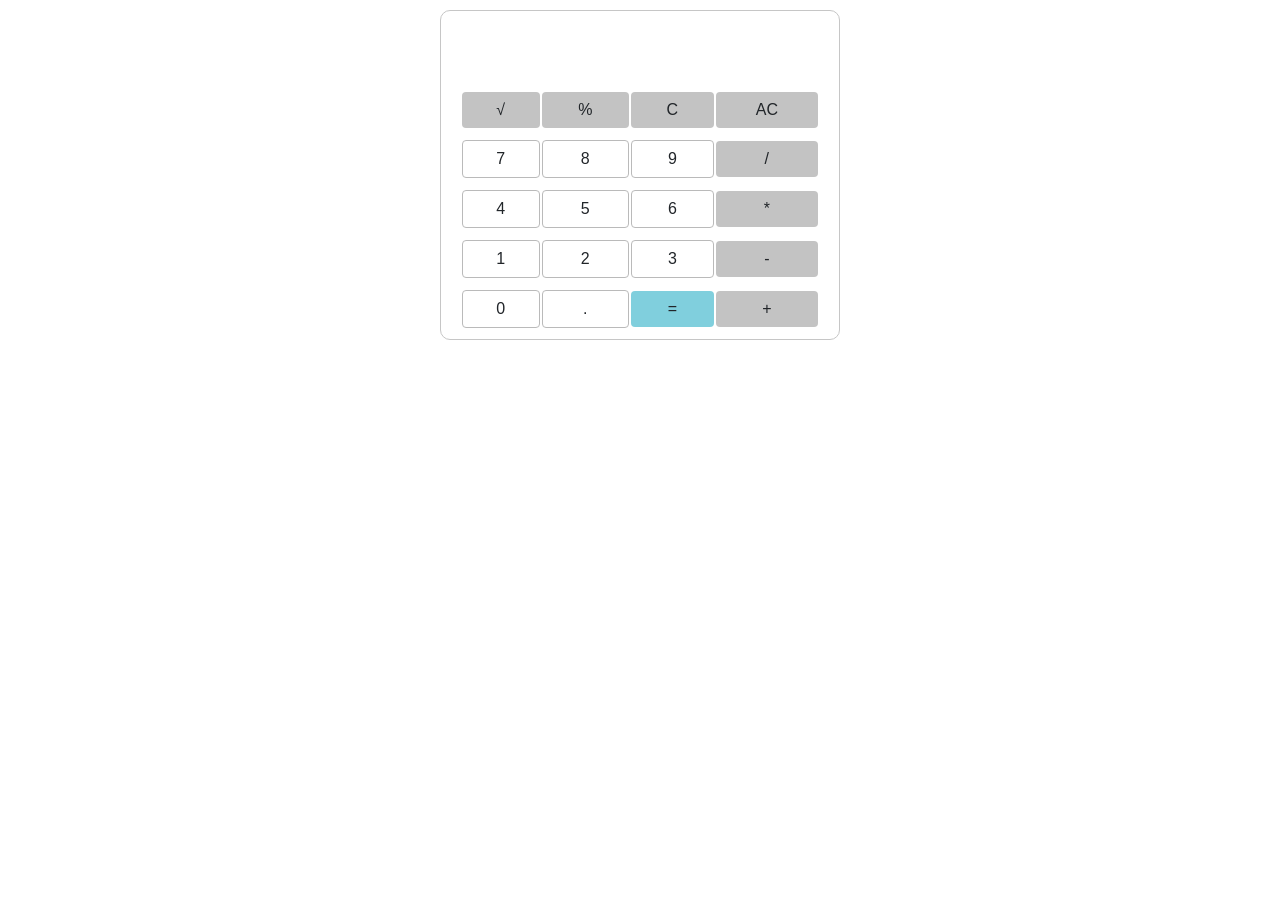
<file: calculadora-master/index.html>
<!DOCTYPE html>
<html>
<head>
	<link rel="stylesheet" type="text/css" href="libs/bootstrap-4/css/bootstrap.css">
	<title>Calculadora</title>

</head>
<body>

<div align="center">
<div class="panel" align="center">
<table class="calculadora" style="width: 100%">

	<div align="right" style="height: 30px;">

		<form id="formulario">
		<input type="hidden" id="dell" name="valor">

		<input type="hidden" name="resultado" id="porpor">

		<span type="" name="" class="border-none" id="resultado" readonly=""></span>


</form>
	</div>

	<tr>
	<td><button class="btn-1 btn-gray" id="raiz" onclick="raiz();">√</button></td>	
	<td><button class="btn-1 btn-gray" id="porcentaje">%</button></td>	
	<td><button class="btn-1 btn-gray" id="borrar" onclick="capturar()">C</button></td>	
	<td><button class="btn-1 btn-gray" id="reset" tipo-botton="delete-all">AC</button></td>
	</tr>

    <tr>
	<td><button class="btn" id="siete" data="7" tipo-botton="number">7</button></td>	
	<td><button class="btn" id="ocho" data="8" tipo-botton="number">8</button></td>	
	<td><button class="btn" id="nueve" data="9" tipo-botton="number">9</button></td>	
	<td><button class="btn-1 btn-gray" id="division">/</button></td>
	</tr>

	<tr>
	<td><button class="btn" id="cuatro" data="4" tipo-botton="number">4</button></td>	
	<td><button class="btn" id="cinco" data="5" tipo-botton="number">5</button></td>	
	<td><button class="btn" id="seis" data="6" tipo-botton="number">6</button></td>	
	<td><button class="btn-1 btn-gray" id="multiplicacion">*</button></td>
	</tr>

	<tr>
	<td><button class="btn" id="uno" data="1" tipo-botton="number">1</button></td>	
	<td><button class="btn" id="dos" data="2" tipo-botton="number">2</button></td>	
	<td><button class="btn" id="tres" data="3" tipo-botton="number">3</button></td>	
	<td><button class="btn-1 btn-gray" id="resta">-</button></td>
	</tr>

	<tr>
	<td><button class="btn" id="cero" data="0" tipo-botton="number">0</button></td>	
	<td><button class="btn" id="punto">.</button></td>	
	<td><button class="btn-1 btn-blue" id="igual" tipo-botton="igual">=</button></td>	
	<td><button class="btn-1 btn-gray" id="suma">+
	</button></td>
	</tr>

</table>
</div>
</div>




<script src="js/jquery.js"></script>
<script	src="libs/bootstrap-4/js/bootstrap.js"></script>
<script src="js/app.js"></script>
</body>
</html>
</file>
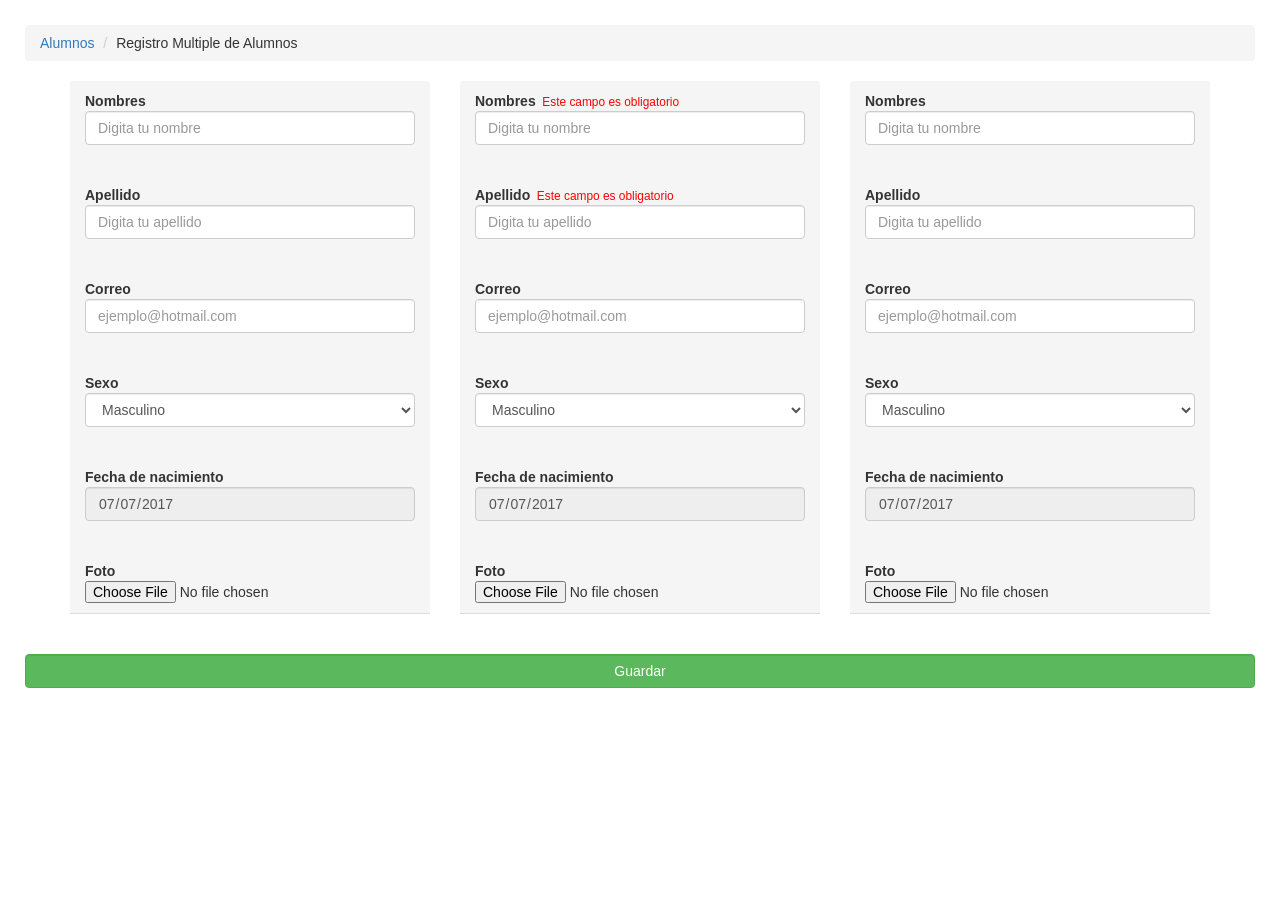
<file: formulario_bootstrap/index.html>
<!DOCTYPE html>
<html>
<head>
	<link rel="stylesheet" type="text/css" href="css/bootstrap.css">
	<title>Document</title>
	<style type="text/css">
		body
		{
			margin: 25px;
		}

		.input-danger:focus{
			border:1px solid red!important;
		}
	</style>
</head>
<body>
	<ul class="breadcrumb">
		<li><a href="">Alumnos</a></li>
		<li>Registro Multiple de Alumnos</li>
	</ul>
<form>
	<div class="container">
		<div class="row">
			<div class="col-md-4">
				<table>
					<tr>
						<div class="panel-default">
							<div class="panel-heading">
								<span><b>Nombres</b></small></span>
									<br>
										<input class="form-control" type="text" placeholder="Digita tu nombre" required="">
									<br><br>
								<span><b>Apellido</b></span>
									<br>
										<input class="form-control" type="text" placeholder="Digita tu apellido">
									<br><br>
								<span><b>Correo</b></span>
									<br>
										<input class="form-control" type="email" placeholder="ejemplo@hotmail.com">		
									<br><br>
								<span><b>Sexo</b></span>					
								 	<br>
								 		<select class="form-control">
								 			<option>Masculino</option>
								 			<option>Femenino</option>
								 			<option>Indefinido</option>
								 		</select>
								 	<br><br>
								 <span><b>Fecha de nacimiento</b></span>
								 	<br>
								 		<input class="form-control" type="date" value="2017-07-07" placeholder="" readonly="">
								 	<br><br>
								 <span><b>Foto</b></span>
								 	<br>
								 		<input style="width: 100%;" type="file" name="" value="">
							</div>
						</div>
					</tr>
				</table>	
			</div>

			<div class="col-md-4">
				<table>
					<tr>
						<div class="panel-default">
							<div class="panel-heading">
								<span><b>Nombres</b><small class="text-danger">&nbsp&nbspEste campo es obligatorio</small></span>
									<br>
										<input class="input-danger form-control" type="text" placeholder="Digita tu nombre">
									<br><br>
								<span><b>Apellido</b><small class="text-danger">&nbsp&nbspEste campo es obligatorio</small></span>
									<br>
										<input class="input-danger form-control" type="text" placeholder="Digita tu apellido">
									<br><br>
								<span><b>Correo</b></span>
									<br>
										<input class="form-control" type="email" placeholder="ejemplo@hotmail.com"name="">		
									<br><br>
								<span><b>Sexo</b></span>					
								 	<br>
								 		<select class="form-control">
								 			<option>Masculino</option>
								 			<option>Femenino</option>
								 			<option>Indefinido</option>
								 		</select>
								 	<br><br>
								 <span><b>Fecha de nacimiento</b></span>
								 	<br>
								 		<input class="form-control" type="date" value="2017-07-07" readonly="">
								 	<br><br>
								 <span><b>Foto</b></span>
								 	<br>
								 		<input style="width: 100%;" type="file" name="">						
							</div>
						</div>
					</tr>
				</table>	
			</div>

			<div class="col-md-4">
				<table>
					<tr>
						<div class="panel-default">
							<div class="panel-heading">
								<span><b>Nombres</b></span>
									<br>
										<input class="form-control" type="text" placeholder="Digita tu nombre">
									<br><br>
								<span><b>Apellido</b></span>
									<br>
										<input class="form-control" type="text" placeholder="Digita tu apellido" ="">
									<br><br>
								<span><b>Correo</b></span>
									<br>
										<input class="form-control" type="email" placeholder="ejemplo@hotmail.com"name="">		
									<br><br>
								<span><b>Sexo</b></span>					
								 	<br>
								 		<select class="form-control">
								 			<option>Masculino</option>
								 			<option>Femenino</option>
								 			<option>Indefinido</option>
								 		</select>
								 	<br><br>
								 <span><b>Fecha de nacimiento</b></span>
								 	<br>
								 		<input class="form-control" type="date" value="2017-07-07" readonly="">
								 	<br><br>
								 <span><b>Foto</b></span>
								 	<br>
								 		<input style="width: 100%;" type="file" name="">					
							</div>
						</div>
					</tr>
				</table>	
			</div>
		</div>					
	</div>
<br><br>
	<button class="btn btn-success form-control">Guardar</button>
</form>
</body>
</html>
</file>
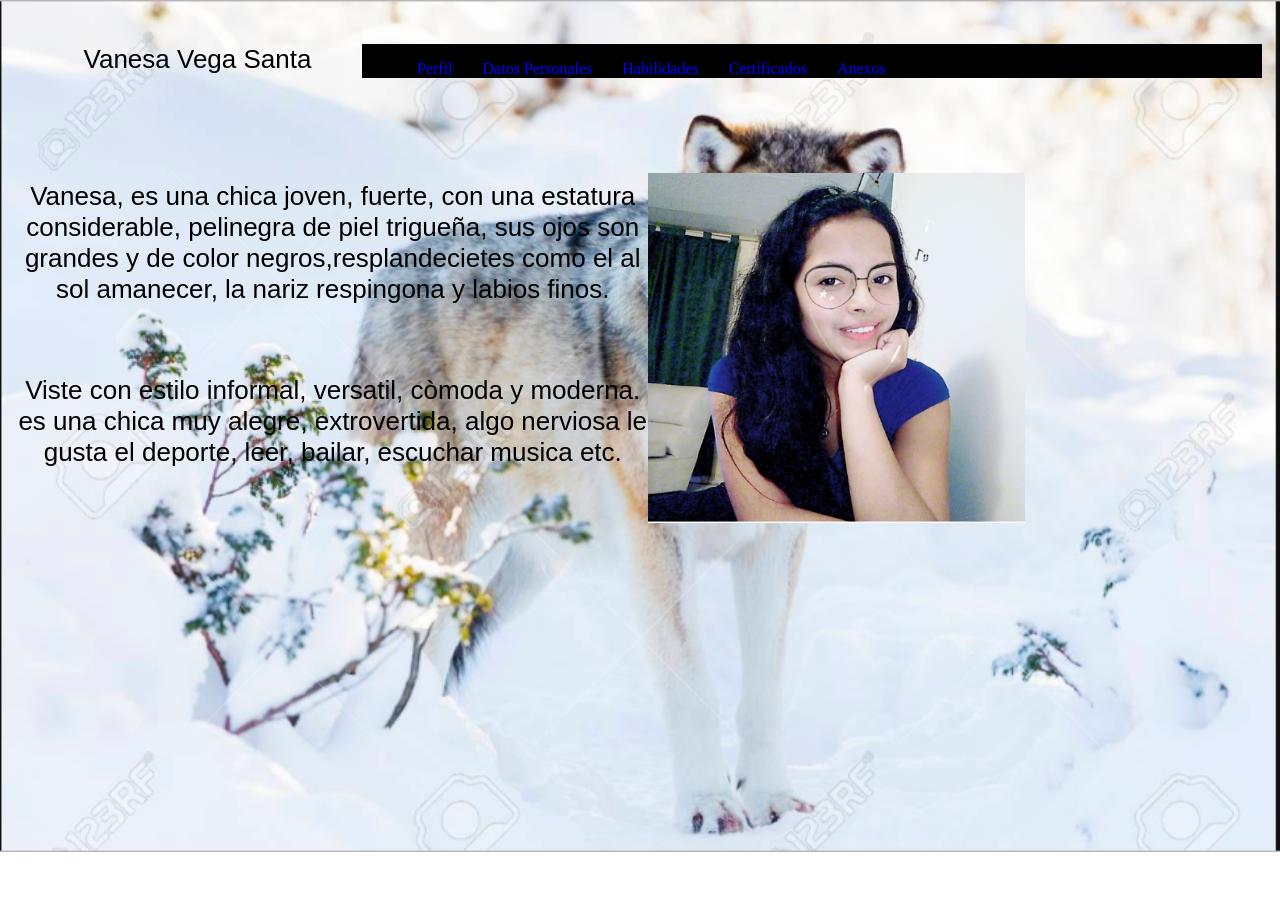
<file: public_html/index.html>
<!DOCTYPE html>
<html>
<head>
	<title>pagina de Vanesa Vega</title>
	<link rel="stylesheet" type="text/css" href="css/styles.css">
</head>

<body>
	<div id="menu">
		<header>
	<div class="contenedor">			
				<div class="nav">
				<ul>
					<li><a href="index.html">Perfil</a></li>
					<li><a href="datos.html">Datos Personales</a></li>
					<li><a href="habilidades.html">Habilidades</a></li>
					<li><a href="certificados.html">Certificados</a></li>
					<li><a href="anexos/index.html">Anexos</a></li>

				</ul>
			</div>
				<div class="header">
					
				</div>
				<p>Vanesa Vega Santa</p>
				<br>
				<br>
				<br>
				<div class="row">
					<div class="col-md-6">
				  		<p>Vanesa, es una chica joven, fuerte, con una estatura considerable, pelinegra de  piel trigueña, sus ojos son grandes y de color negros,resplandecietes como el al sol amanecer, la nariz respingona y labios finos.</p>
				  		<br>
				  		<p>Viste con estilo informal, versatil, còmoda y moderna. es una chica muy alegre, extrovertida, algo nerviosa le gusta el deporte, leer, bailar, escuchar musica  etc.</p>
				 	</div>
				 	<div class="col-md-6">
				 		<br>
				 	<img src="img/principal.jpg">
				 	</div>
				</div>
		</header>
	</div>	
	</div>
</body>
</html>
</file>
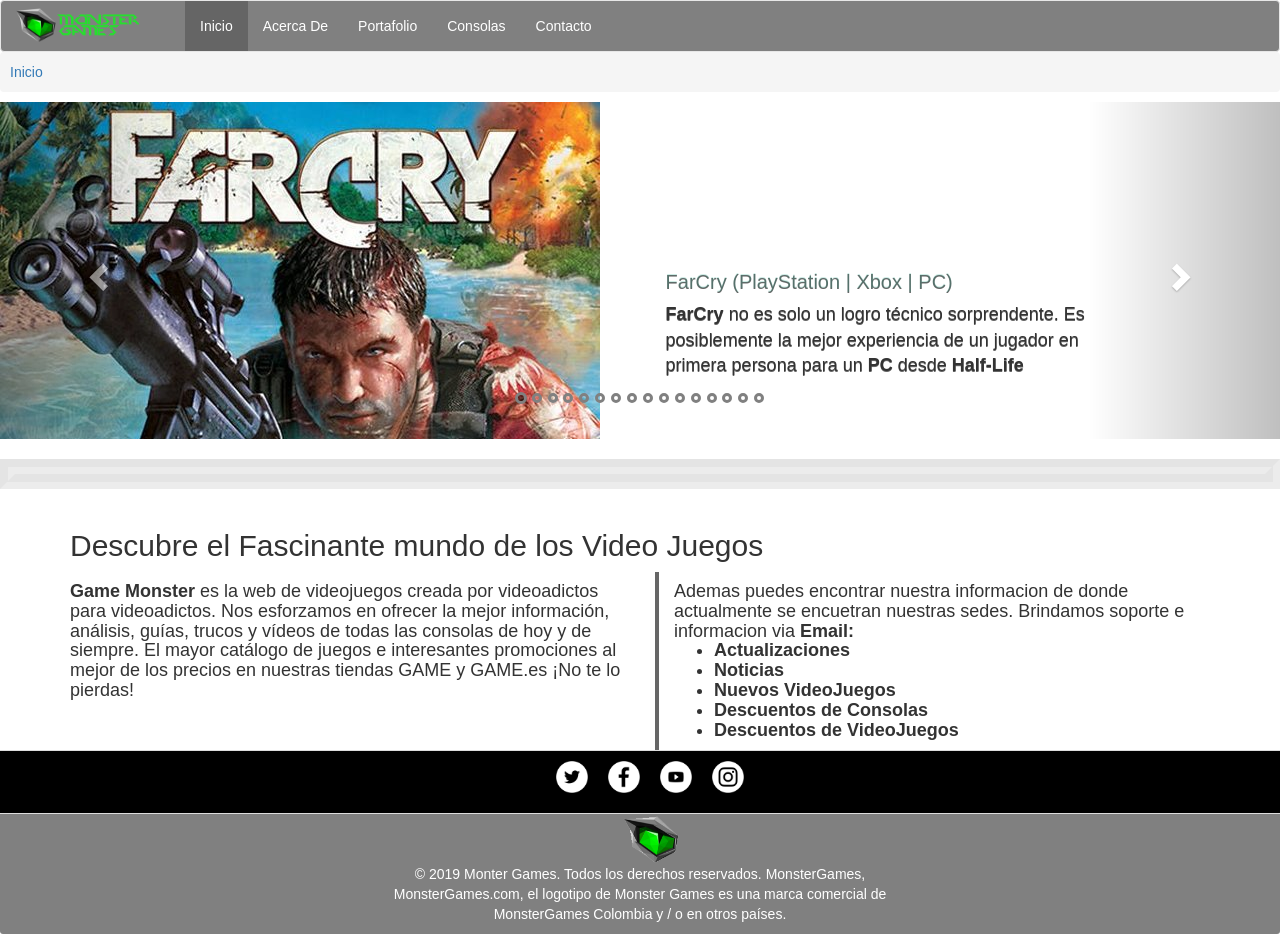
<file: videojuegos/index.html>
<!DOCTYPE html>
<html>
<head>
<!--
	<link rel="stylesheet" type="text/css" href="css/bootstrap.css">
	<link rel="stylesheet" type="text/css" href="css/bootstrap.min.css">
	<link rel="stylesheet" type="text/css" href="css/bootstrap-theme.css">
	<link rel="stylesheet" type="text/css" href="css/bootstrap-theme.min.css">
-->
	<link rel="icon" href="img/logo02.png">
	<link rel="stylesheet" type="text/css" href="css/bootstrap.3.4.css">
	<!--<link rel="stylesheet" type="text/css" href="css/bootstrap.3.4.min.css">-->
	<title>Inicio</title>
</head>
<body>


<!-- Espacio asignado para el Menu nav bar-->
<nav class="navbar navbar-default navbar-new-color" style="margin: 0px">
		<div class="container-fluid">
			<div class="navbar-header">
				<a class="navbar-brand color-for-a" href="index.html"><img src="img/logo2.png" class="tamano-logo"></a>
			</div>
				<ul class="nav navbar-nav">
						<li class="select"><a class="select" href="index.html">Inicio</a></li>
						<li><a class="color-for-a" href="acercade.html">Acerca De</a></li>
						<li><a class="color-for-a" href="portafolio.html">Portafolio</a></li>
						<li><a class="color-for-a" href="consolas.html">Consolas</a></li>
						<li><a class="color-for-a" href="contacto.html">Contacto</a></li>
				</ul>
		</div>
</nav>
<!---->

<ul class="breadcrumb" style="padding: 10px;
		margin: 0px 0px 10px 0px;">
			<li><a href="index.html">Inicio</a></li>
		</ul>

<!-- Inicio del carrusel con las 16 imagenes-->
<div class="carousel slide" id="MyCarousel" data-ride="carousel">
	<!-- Contenedor de las imagenes del carrusel-->

	<!-- Slide para las imagenes-->
	<!-- Clase del slide modificad a color verde -->
	<ol class="carousel-indicators">
		<li data-target="#MyCarousel" data-slide-to="0" class="active"></li>
		<li data-target="#MyCarousel" data-slide-to="1"></li>
		<li data-target="#MyCarousel" data-slide-to="2"></li>
		<li data-target="#MyCarousel" data-slide-to="3"></li>
		<li data-target="#MyCarousel" data-slide-to="4"></li>
		<li data-target="#MyCarousel" data-slide-to="5"></li>
		<li data-target="#MyCarousel" data-slide-to="6"></li>
		<li data-target="#MyCarousel" data-slide-to="7"></li>
		<li data-target="#MyCarousel" data-slide-to="8"></li>
		<li data-target="#MyCarousel" data-slide-to="9"></li>
		<li data-target="#MyCarousel" data-slide-to="10"></li>
		<li data-target="#MyCarousel" data-slide-to="11"></li>
		<li data-target="#MyCarousel" data-slide-to="12"></li>
		<li data-target="#MyCarousel" data-slide-to="13"></li>
		<li data-target="#MyCarousel" data-slide-to="14"></li>
		<li data-target="#MyCarousel" data-slide-to="15"></li>
	</ol>
	
<!-- Contenedor que activa los movimientos de las imagenes :) -->
	<div class="carousel-inner">
		<div class="item active">
			<!-- FarCry -->
			<img src="img/pic00.jpg">
			<div class="carousel-caption-1">
				<h2>FarCry (PlayStation | Xbox | PC)</h2>
					<p>
						<b>FarCry</b> no es solo un logro técnico sorprendente.
						Es posiblemente la mejor experiencia de  un jugador en primera persona para un <b>PC</b> desde <b>Half-Life</b>
					</p>
			</div>			
		</div>
		<div class="item">
			<!-- Black -->
			<img src="img/pic01.jpg">
			<div class="carousel-caption-1">
				<h2>Black (PlayStation | Xbox)</h2>
					<p>
						Juega <b>Black</b> en tu PS2 o Xbox.
						EA y Criterion Games se unen para ofrecerte este innovador shooter en primera persona.
						<b>Black </b>es una accion de FPS sin parar
					</p>
			</div>				
		</div>
		<div class="item">
			<!-- Watch Dogs -->
			<img src="img/pic02.jpg">
			<div class="carousel-caption-1">
				<h2>Watch Dogs (PlayStation | Xbox One | PC)</h2>
					<p>
						<b>Watch Dogs </b>es un juego de aventuras y accion.
						De mundo abierto de <b>Ubisoft </b>en el que debes utilizar cualquier medio a tu disposicion para acabar con un sistema corrupto
					</p>
			</div>				
		</div>
		<div class="item">
			<!-- Gear Of Wars -->
			<img src="img/pic03.jpg">			
			<div class="carousel-caption-1">
				<h2>Gears of War (Xbox)</h2>
					<p>
						<b>Gears of War</b> es un videojuego de ciencia ficción táctico de
						<b>Epic Games.</b> Como héroe de guerra <i>Marcus Fenix</i>, lucharás con un ejército de criaturas enemigas.
					</p>
			</div>	
		</div>
		<div class="item">
			<!-- Resident Evil -->
			<img src="img/pic04.jpg">			
			<div class="carousel-caption-1">
				<h2>Resident Evil (Playstation | Xbox One | PC)</h2>
					<p>
						<b>Resident Evil</b>es un juego cooperativo de supervivencia y supervivencia para 1 a 4 jugadores en el universo de <b>Resident Evil </b>Aventurate en las calles y edificios infestados de zombis de Raccoon City en una lucha desesperada por escapar de la pesadilla!
					</p>
			</div>	
		</div>
		<div class="item">
			<!-- God of War -->
			<img src="img/pic05.jpg">			
			<div class="carousel-caption-1">
				<h2>God of War</h2>
					<p>
						<b>God of War</b> es un videojuego de acción y aventura para un solo jugador en tercera persona, visto desde una perspectiva de cámara fija. lucha contra enemigos mitológicos griegos que incluyen soldados no muertos, arpías, minotauros, Medusa.
					</p>
			</div>	
		</div>
		<div class="item">
			<!-- PUBG -->
			<img src="img/pic06.jpg">			
			<div class="carousel-caption-1">
				<h2>PUBG</h2>
					<p>
						<b>PUBG</b> es un tirador de supervivencia competitivo. Los jugadores se dejan caer en un área amplia y abierta, y deben luchar hasta la muerte, todo mientras el campo de batalla se reduce. Usa una variedad de armas y vehículos interesantes en medio de los combates.
					</p>
			</div>	
		</div>
		<div class="item">
			<!-- Mario -->
			<img src="img/pic07.jpg">			
			<div class="carousel-caption-1">
				<h2>Super Mario World</h2>
					<p>
						Lleva al famoso fontanero a través de los niveles, recolecta monedas, salta sobre los enemigos y monta a <b>Yoshi!</b> Ese loco <b>Mario</b> está de vuelta y esta vez puedes montar a Yoshi para ayudarte a superar niveles increíbles.
					</p>
			</div>	
		</div>
		<div class="item">
			<!-- Call of Duty -->
			<img src="img/pic08.jpg">			
			<div class="carousel-caption-1">
				<h2>Calll of Duty</h2>
					<p>
						Bienvenido a 2065. Surge una nueva raza de soldados <b>Black Ops</b> y las líneas se difuminan entre nuestra propia humanidad y la robótica militar de vanguardia que define el futuro del combate.
					</p>
			</div>	
		</div>
		<div class="item">
			<!-- Modern Combat -->
			<img src="img/pic09.jpg">			
			<div class="carousel-caption-1">
				<h2>Modern Combat</h2>
					<p>
					<b>Modern Combat </b>Es un juego diseñado en tercera persona.Elige a tu agente, domina tu rol y domina el campo de batalla con tu equipo. Desde atacantes expertos hasta defensores de apoyo y asesinos encubiertos, hay un agente para cada estilo de juego.
					</p>
			</div>	
		</div>
		<div class="item">
			<!-- Mortal Kombat -->
			<img src="img/pic10.jpg">			
			<div class="carousel-caption-1">
				<h2>Mortal Combat</h2>
					<p>
						<b>Mortal Kombat</b> Lleva la serie al siguiente nivel con múltiples muertes por personaje, fondos interactivos y nuevos modos de juego. Por primera vez en la serie Mortal Kombat, puedes jugar un modo Konquest de itinerancia libre, juegos de mesa y un juego de rompecabezas, además del modo de combate personalizado
					</p>
			</div>	
		</div>
		<div class="item">
			<!-- Def Jam -->
			<img src="img/pic11.jpg">			
			<div class="carousel-caption-1">
				<h2>Def Jam</h2>
					<p>
						El juego se abre con la persona que venciste en el juego anterior, arrestando a D-Mobb. Mientras la policía está conduciendo, un SUV sale de la nada y se estrella contra el auto, liberando a D-Mobb. Después de una rápida escena, resulta que la persona que conducía el SUV era usted, y ahora se ha unido al equipo de D-Mobb.
					</p>
			</div>	
		</div>
		<div class="item">
			<!-- Star Wars -->
			<img src="img/pic12.jpg">			
			<div class="carousel-caption-1">
				<h2>Star Wars</h2>
					<p>
						Convertirse en el héroe y jugar como un soldado sin miedo, piloto de un caza de leyenda, luchar como su personaje favorito de Star Wars icónico, o forjar un nuevo camino como un soldado de las fuerzas especiales de élite a través de una nueva historia emocionalmente agarre Star Wars.
					</p>
			</div>	
		</div>
		<div class="item">
			<!-- San andreas -->
			<img src="img/pic13.jpg">			
			<div class="carousel-caption-1">
				<h2>San Andreas GTA 5</h2>
					<p>
						<b>Grand Theft Auto San Andreas</b> se juega desde una perspectiva en tercera persona en un entorno de mundo abierto, lo que permite al jugador interactuar con el mundo del juego en su tiempo libre. El juego se desarrolla dentro de los EE.UU. 
					</p>
			</div>	
		</div>
		<div class="item">
			<!-- Halo -->
			<img src="img/pic14.jpg">			
			<div class="carousel-caption-1">
				<h2>Halo</h2>
					<p>
						<b>Halo 5</b> Guardians es un juego de disparos en primera persona, donde los jugadores experimentan la mayor parte del juego a través de los ojos de un personaje jugable. La cámara cambia a una vista en tercera persona para algunas secuencias cinematográficas y de juego.
					</p>
			</div>	
		</div>
		<div class="item">
			<!-- Zelda -->
			<img src="img/pic15.jpg">			
			<div class="carousel-caption-1">
				<h2>Zelda</h2>
					<p>
						<b>The Legend of Zelda </b>Games presenta una mezcla de rompecabezas, acción, juegos de aventura / batalla y exploración.Los juegos posteriores de la serie también incluyen un juego sigiloso, donde el jugador debe evitar a los enemigos mientras avanza por el nivel, así como los elementos de carreras.
					</p>
			</div>	
		</div>
	</div>
<!-- Botones y sombreado para el movimiento de las imagenes -->
	<a href="#MyCarousel" class="left carousel-control" data-slide="prev"><span class="glyphicon glyphicon-chevron-left"></span></a>
	<a href="#MyCarousel" class="right carousel-control" data-slide="next"><span class="glyphicon glyphicon-chevron-right"></span></a>
</div>
<!--Fin del Carrusel-->
<hr>
<div class="container">
	<h2> Descubre el Fascinante mundo de los Video Juegos</h2>
	<div class="row">
		<div class="col-md-6">
			<h4>
				<b>Game Monster</b> es la web de videojuegos creada por videoadictos para videoadictos. Nos esforzamos en ofrecer la mejor información, análisis, guías, trucos y vídeos de todas las consolas de hoy y de siempre. El mayor catálogo de juegos e interesantes promociones al mejor de los precios en nuestras tiendas GAME y GAME.es ¡No te lo pierdas!
			</h4>
		</div>
		<div class="col-md-6">
			<table class="solid-table-0">
				<tr>
					<td>
						<h4>
							Ademas puedes encontrar nuestra informacion de donde actualmente se encuetran nuestras sedes. <span>Brindamos soporte e informacion via <b>Email:</b></span>		
							<ul>
								<b>
									<li>Actualizaciones</li>
									<li>Noticias</li>
									<li>Nuevos VideoJuegos</li>
									<li>Descuentos de Consolas</li>
									<li>Descuentos de VideoJuegos</li>
								</b>
							</ul>
						</h4>
					</td>
				</tr>
			</table>
		</div>
	</div>
</div>
<!-- pie de pagina-->
	<footer class="panel-footer">
	<div class="footer-position">
	<ul>
		<div>
			<li>
				<a href="http://www.twitter.com"><img src="img/twitter_logo.png"></a>
			</li>
		</div>
		<div>
			<li>
				<a href="http://www.facebook.com"><img src="img/facebook_logo.png"></a>
			</li>
		</div>
		<div>
			<li>
				<a href="http://www.youtube.com"><img src="img/youtube_logo.png"></a>
			</li>
		</div>
		<div>
			<li>
				<a href="http://www.instagram.com"><img src="img/instagram_logo.png"></a>
			</li>
		</div>
	</ul>
	</div>

</footer>
<footer class="panel-footer footer-position-pie">
	<div class="container">
		<div class="row">
			<div class="col-md-6 col-md-offset-3">
				<img src="img/logo02.png" class="position-imagen-center">
				<p style="text-align: center;">© 2019 Monter Games. Todos los derechos reservados. MonsterGames, MonsterGames.com, el logotipo de Monster Games es una marca comercial de MonsterGames Colombia y / o en otros países. </p>
			</div>
			
		</div>
		
	</div>
	
</footer>





<!--
<script type="text/javascript" src="js/jquery.js"></script>
<script type="text/javascript" src="js/bootstrap.js"></script>
<script type="text/javascript" src="js/bootstrap.min.js"></script>
<script type="text/javascript" src="js/npm.js"></script>
-->
<script type="text/javascript" src="js/bootstrap.3.4.js"></script>
<script type="text/javascript" src="js/jquery.js"></script> 
<script type="text/javascript" src="js/bootstrap.js"></script>
<!--<script type="text/javascript" src="js/bootstrap.3.4.min.js"></script>-->
</body>
</html>
</file>
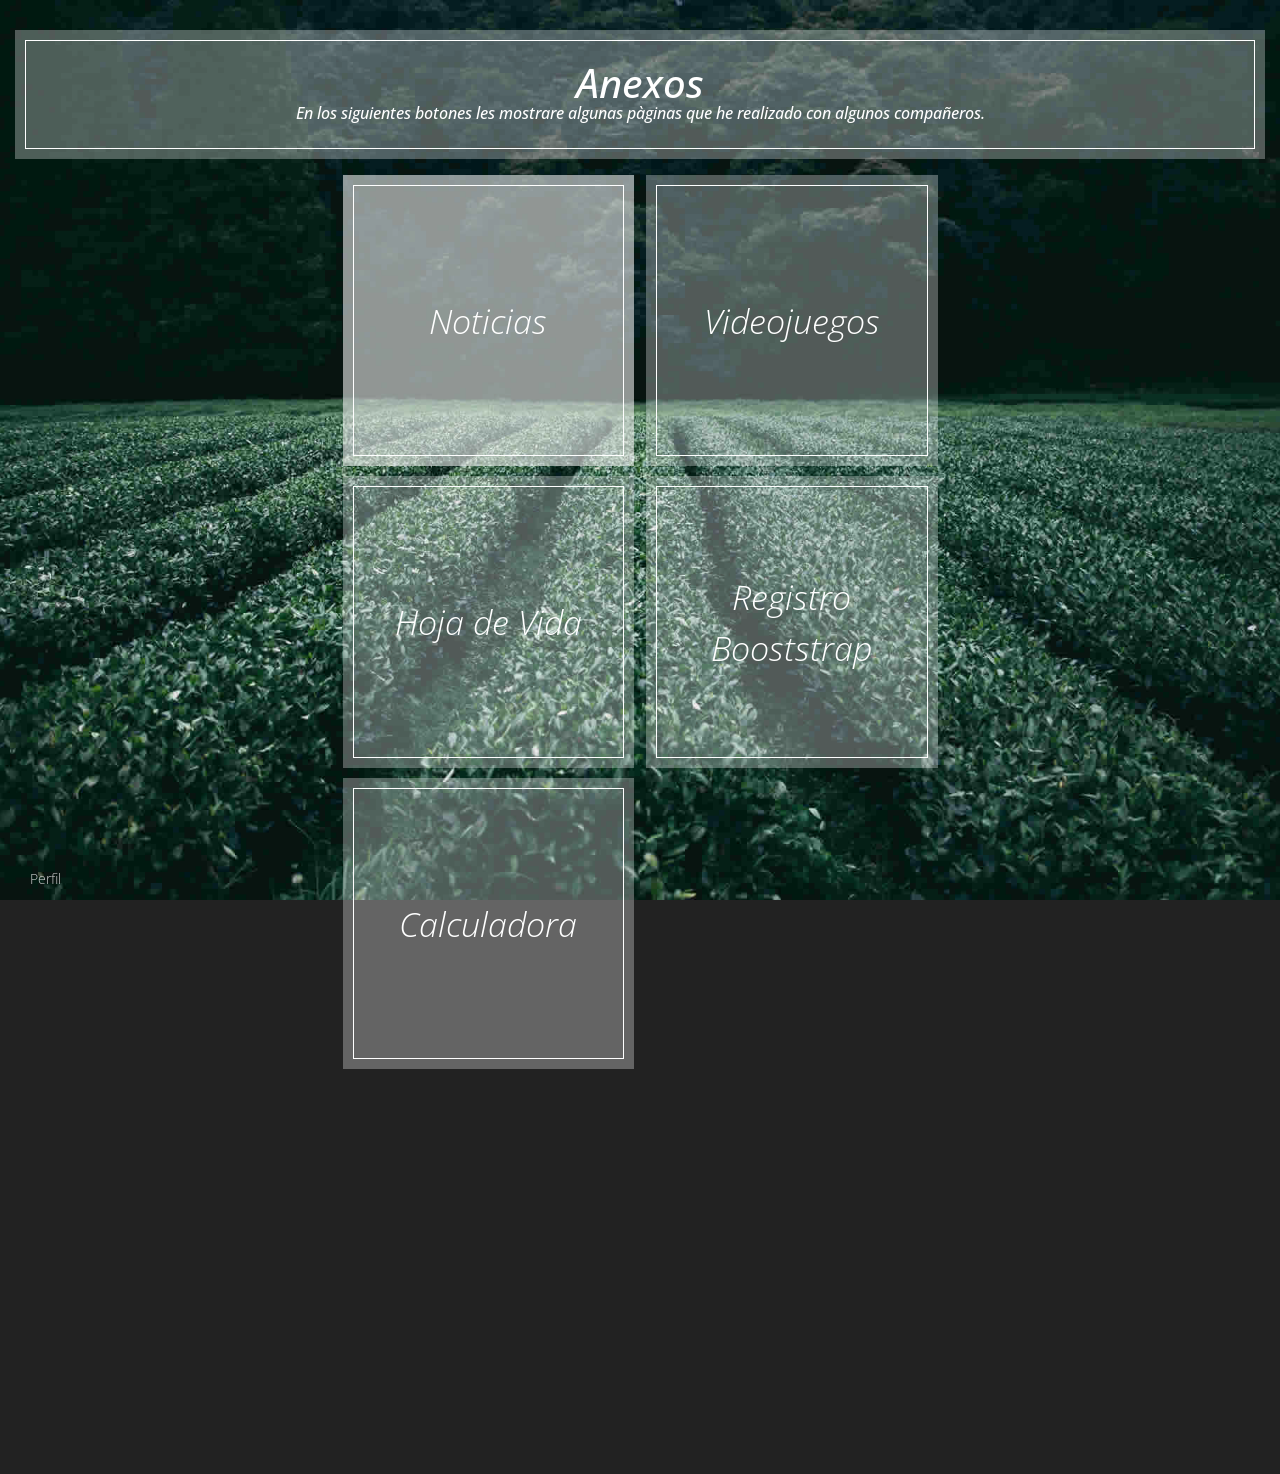
<file: public_html/anexos/index.html>
<!DOCTYPE html>
<html lang="en">
    <head>
        <meta charset="utf-8">
        <meta http-equiv="X-UA-Compatible" content="IE=edge">
        <meta name="viewport" content="width=device-width, initial-scale=1">
        
        <title>pagina vanesa anexos</title>
<!--
The Story Theme
http://www.templatemo.com/tm-480-story
-->
        <!-- load stylesheets -->
        <link rel="stylesheet" href="https://fonts.googleapis.com/css?family=Open+Sans:300,300italic,400">  <!-- Google web font "Open Sans" -->
        <link rel="stylesheet" href="../css/bootstrap.min.css">                                                <!-- Bootstrap style -->
        <link rel="stylesheet" href="../css/flexslider.css">                                                   <!-- Flexslider style -->       
        <link rel="stylesheet" href="../css/templatemo-style.css">                                             <!-- Templatemo style -->

        <!-- HTML5 shim and Respond.js for IE8 support of HTML5 elements and media queries -->
        <!-- WARNING: Respond.js doesn't work if you view the page via file:// -->
        <!--[if lt IE 9]>
          <script src="https://oss.maxcdn.com/html5shiv/3.7.2/html5shiv.min.js"></script>
          <script src="https://oss.maxcdn.com/respond/1.4.2/respond.min.js"></script>
        <![endif]-->
    </head>
    
    <body class="page">
        
            
            <!-- background images -->
            <div class="page-bg-imgs-list">
                <img src="../img/story-bg-1.jpg" id="page-1-img" class="main-img" alt="About">
                <img src="../img/story-bg-2.jpg" id="page-2-img" alt="Gallery">
                <img src="../img/story-bg-3.jpg" id="page-3-img" alt="Services">
                <img src="../img/story-bg-4.jpg" id="page-4-img" alt="Contact">                            
            </div>
            
            <div class="container-fluid">

                <div class="row">


                
                        

                                    <!-- site title -->
                                    <header class="box box-white">
                                        <a href="javascript:void(0)" class="js-site-title">
                                            <div class="box-text site-title-text">
                                            <h1>Anexos</h1> 
                                            <p class="h6">En los siguientes botones les mostrare algunas pàginas que he realizado con algunos compañeros.</p>
                                        </div>
                                              
                                    </header>
                                    <div class="col-md-3"></div>
                                    <div class="col-md-6">
                                    
                                    <!-- site navigation -->
                                    <nav class="js-nav">
                                        <ul class="nav-items-container">
        
                                            <li data-nav-item-id="page-1" class="block-keep-ratio block-keep-ratio-1-1 block-width-half box box-white box-nav-item js-nav-item pull-xs-left">
                                                <a href="https://weatco2018.000webhostapp.com/index.html" class="block-keep-ratio-content box-nav-item-link">
                                                    <span class="box-text box-text--1nav-item flexbox-center" width>Noticias</span>
                                                </a>
                                            </li>
        
                                            <li data-nav-item-id="page-2" class="block-keep-ratio block-keep-ratio-1-1 block-width-half box box-white box-nav-item js-nav-item pull-xs-right">
                                                <a href="../../Videojuegos/index.html" class="block-keep-ratio-content box-nav-item-link">
                                                    <span class="box-text box-text-nav-item flexbox-center">Videojuegos</span>
                                                </a>
                                            </li>
        
                                            <li data-nav-item-id="page-3" class="block-keep-ratio block-keep-ratio-1-1 block-width-half box box-white box-nav-item js-nav-item pull-xs-left">
                                                <a href="../../hoja de vida/hojadevida.html" class="block-keep-ratio-content box-nav-item-link">
                                                    <span class="box-text box-text-nav-item flexbox-center">Hoja de Vida</span>
                                                </a>
                                            </li>
        
                                            <li data-nav-item-id="page-4" class="block-keep-ratio block-keep-ratio-1-1 block-width-half box box-white box-nav-item js-nav-item pull-xs-right">
                                                <a href="../../formulario_bootstrap/index.html" class="block-keep-ratio-content box-nav-item-link">
                                                    <span class="box-text box-text-nav-item flexbox-center">Registro Booststrap</span>
                                                </a>
                                            </li>

                                            <li data-nav-item-id="page-3" class="block-keep-ratio block-keep-ratio-1-1 block-width-half box box-white box-nav-item js-nav-item pull-xs-left">
                                                <a href="../../calculadora-master/index.html" class="block-keep-ratio-content box-nav-item-link">
                                                    <span class="box-text box-text-nav-item flexbox-center">Calculadora</span>
                                                </a>
                                            </li>

                                            
                                                </a>
                                            </li>
        
                                        </ul>
                                    </nav>    
                                
                                </div>
                                <div class="col-md-3"></div>
                                <br>
                               <div class="col-md-12">
                        <div class="content-wrapper js-content-wrapper">
                            <!-- about -->
                            
                            <!-- gallery -->
                            <section data-page-id="page-2" class="content content-gallery js-content">
                                
                                
                                <div>
                                    
                                    <!-- <p>Credits go to <a rel="nofollow" href="http://unsplash.com">Unsplash</a> for images.</p> -->

                                    <div class="flexslider-wrapper">

                                        <div id="slider">
                                            
                                    </div>
                                        
                                </div>            

                            </section> <!-- #gallery -->
                            
                            <!-- services -->
                           
                        </div>
                    </div>

                </div>
                    
                <!-- footer row -->
                <footer class="row footer js-footer">
                    <div class="col-xs-12 col-sm-12 col-md-12 col-lg-12">

                        <p class="copyright-text">
                            <a href="../../public_html/index.html">Perfil</a></p>  

                    </div>                
                </footer>

            </div>  <!-- .container-fluid -->

        <div id="preloader">
            <div id="status">&nbsp;</div>
        </div><!-- /#preloader -->      
            
        <!-- load JS files -->
        <script src="../js/jquery-1.11.3.min.js"></script> <!-- jQuery -->
        <script src="../js/jquery.flexslider-min.js"></script> <!-- Flex Slider -->
        <script src="../js/jquery.backstretch.min.js"></script> <!-- Backstretch http://srobbin.com/jquery-plugins/backstretch/ -->
        <script src="../js/templatemo-script.js"></script> <!-- Templatemo scripts -->
    
    </body>
</html>
</file>
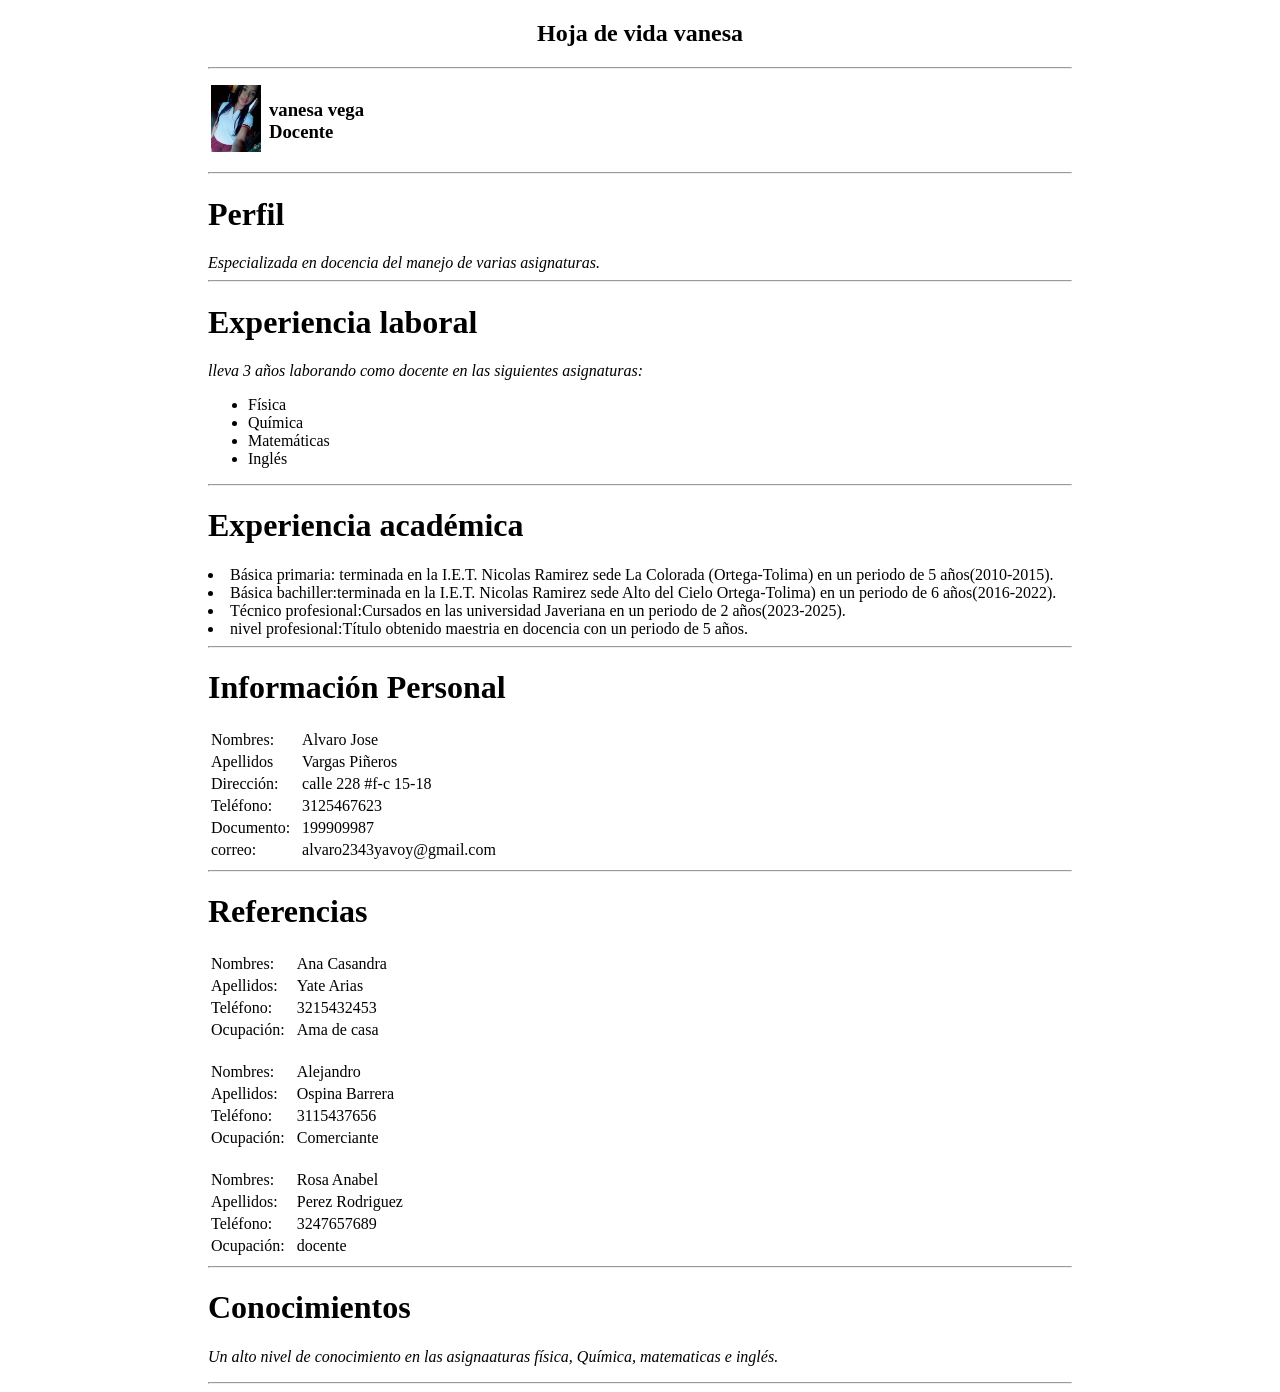
<file: hoja de vida/hojadevida.html>
<!DOCTYPE html>
<html>
<head>
	<style type="text/css">
		body{
			padding-left: 200px;
				padding-right:  200px;
		}
	</style>
		<meta charset="utf-8">
		<title>hoja de vida vanesa vega</title>
	<title></title>
</head>
<body>
	
	<b><h2><center>Hoja de vida vanesa</center></h2></b>
	<hr>
	<table>
		<tr>
			<td><img src="perfil.jpg" width="50"></td>
			<td></td>
			<td><h3>vanesa vega<br>Docente</td>
			<td></td>
		</tr>
	</table>
	<hr>
	<h1>Perfil</h1>
	<i>Especializada en docencia del manejo de varias asignaturas.</i>
	<hr>
	<h1>Experiencia laboral</h1>
	<i>lleva 3 años laborando como docente en las siguientes asignaturas:</i>
	<ul>
		<li>Física</li>
		<li>Química</li>
		<li>Matemáticas</li>
		<li>Inglés</li>
	</ul>
	<hr>
	<h1>Experiencia académica</h1>
	<li>Básica primaria: terminada en la I.E.T. Nicolas Ramirez sede La Colorada (Ortega-Tolima) en un periodo de 5 años(2010-2015).</li>
	<li>Básica bachiller:terminada en la I.E.T. Nicolas Ramirez sede Alto del Cielo Ortega-Tolima) en un periodo de 6 años(2016-2022). </li>
	<li>Técnico profesional:Cursados en las universidad Javeriana en un periodo de 2 años(2023-2025).</li>
	<li>nivel profesional:Título obtenido maestria en docencia con un periodo de 5 años.</li>
	<hr>
	<h1>Información Personal</h1>
	<table>
		<tr>
			<td>Nombres:</td>
			<td></td>
			<td></td>
			<td>Alvaro Jose</td>
		</tr>
			<td>Apellidos</td>
			<td></td>
			<td></td>
			<td>Vargas Piñeros</td>
		</tr>
			<td>Dirección:</td>
			<td></td>
			<td></td>
			<td>calle 228 #f-c 15-18</td>
	    </tr>
	    	<td>Teléfono:</td>
	    	<td></td>
	    	<td></td>
	    	<td>3125467623</td>
	    </tr>
	    	<Td>Documento:</Td>
	    	<td></td>
	    	<td></td>
	    	<td>199909987</td>
	    </tr>
	    	<td>correo:</td>
	    	<td></td>
	    	<td></td>
	    	<td>alvaro2343yavoy@gmail.com</td>
	    </tr>
	</table>
	<hr>
		<h1>Referencias</h1>
	<table>
		<tr>
			<td>Nombres:</td>
			<td></td>
			<td></td>
			<td>Ana Casandra</td>
		</tr>
			<td>Apellidos:</td>
			<td></td>
			<td></td>
			<td>Yate Arias</td>
	 	</tr>
	 		<td>Teléfono:</td>
	 		<td></td>
	 		<td></td>
	 		<td>3215432453</td>
		 </tr>
	 		<td>Ocupación:</td>
	 		<td></td>
	 		<td></td>
	 		<td>Ama de casa</td>
	 	</tr>	
	</table>
	<br>
	<table>
		<tr>
			<td>Nombres:</td>
			<td></td>
			<td></td>
			<td>Alejandro</td>
		</tr>
			<td>Apellidos:</td>
			<td></td>
			<td></td>
			<td>Ospina Barrera</td>
	 	</tr>
	 	<td>Teléfono:</td>
			<td></td>
			<td></td>
			<td>3115437656</td>
	 	</tr>
	 		<td>Ocupación:</td>
			<td></td>
			<td></td>
			<td>Comerciante</td>
	 	</tr>
	 </table>
	 <br>
	 <table>
	 	<tr>
	 		<td>Nombres:</td>
			<td></td>
			<td></td>
			<td>Rosa Anabel</td>
		</tr>
			<td>Apellidos:</td>
			<td></td>
			<td></td>
			<td>Perez Rodriguez</td>
	 	</tr>
	 	<td>Teléfono:</td>
			<td></td>
			<td></td>
			<td>3247657689</td>
	 	</tr>
	 		<td>Ocupación:</td>
			<td></td>
			<td></td>
			<td>docente</td>
	 	</tr>
	 </table>		
	<hr>
		<h1>Conocimientos</h1>
		<p><i>Un alto nivel de conocimiento en las asignaaturas física, Química, matematicas e inglés.</i></p>
		<hr>





</body>
</html>
</file>
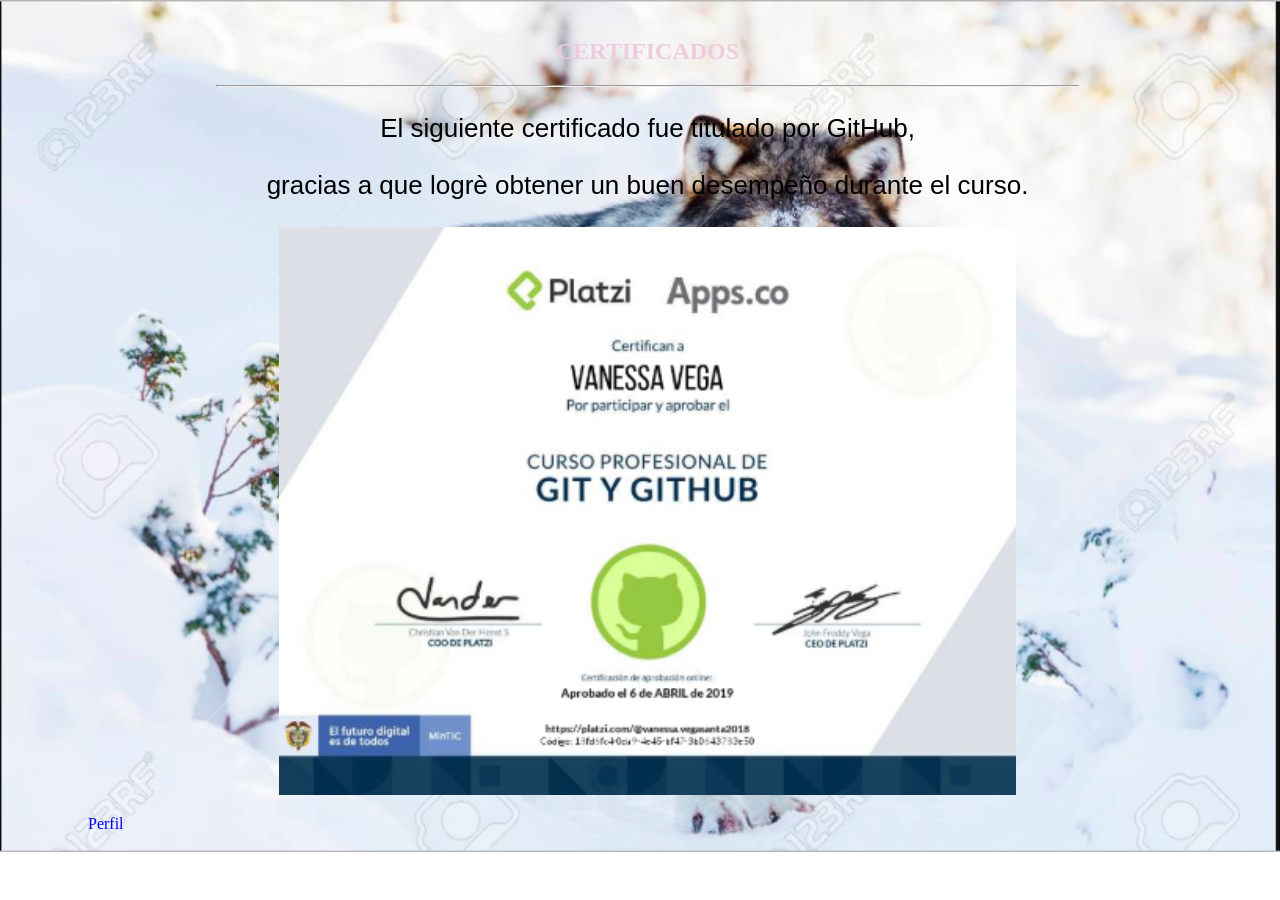
<file: public_html/certificados.html>
<!DOCTYPE html>
<html>
<head>
	<title>CERTIFICADOS</title>
	<link rel="stylesheet" type="text/css" href="css/styles.css">
</head>
<body>
	<div id="menu">
		<header>
			<div class="contenedor">
				<b><h2><center>CERTIFICADOS</center></h2></b>
				<hr>
				<p>El siguiente certificado fue titulado por GitHub,</p>
				<p>gracias a que logrè obtener un buen desempeño durante el curso.</p>
				<center><img src="img/certificado.jpg"></center>
				<ul>
					
					<li><a href="index.html">Perfil</a></li>
				</ul>
				<br>
			</div>
		</header>
	</div>
</body>
</html>
</file>
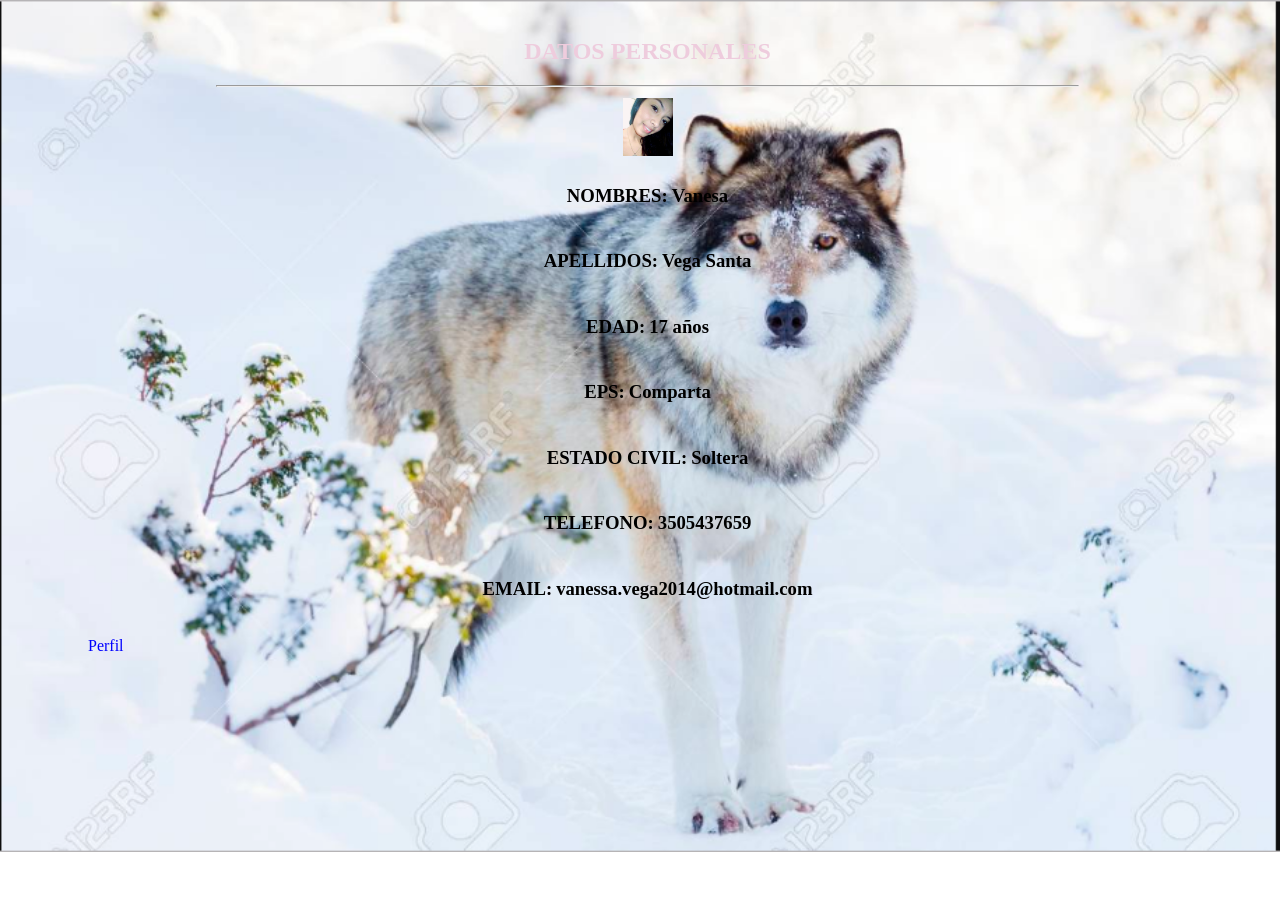
<file: public_html/datos.html>
<!DOCTYPE html>
<html>
<head>
	<title>Datos</title>
	<link rel="stylesheet" type="text/css" href="css/styles.css">
</head>

<body>
	<div id="menu">
		<header>
			<div class="contenedor">
				<b><h2><center>DATOS PERSONALES</center></h2></b>
				<hr>
				<center>
				<table>
					<tr>
						<td>
							<img src="img/img.jpg">
						</td>
				</table>
					<table>
						<td><h3>NOMBRES:</h3></td>
						<td><h3>Vanesa</h3></td>

					</table>
					<table>
						<td><h3>APELLIDOS:</h3></td>
						<td><h3>Vega Santa</h3></td>
					</table>
					<table>
						<td><h3>EDAD:</h3></td>
						<td><h3>17 años</h3></td>
					</table>
					<table>
						<td><h3>EPS:</h3></td>
						<td><h3>Comparta</h3></td>
					</table>
					<table>
						<td><h3>ESTADO CIVIL:</h3></td>
						<td><h3>Soltera</h3></td>
					</table>
					<table>
						<td><h3>TELEFONO:</h3></td>
						<td><h3>3505437659</h3></td>
					</table>
					<table>
						<td><h3>EMAIL:</h3></td>
						<td><h3>vanessa.vega2014@hotmail.com</h3></td>
					</table>
					</center>
						<ul>
						<li><a href="index.html">Perfil</a></li>
						</ul>
			</div>
				
			</div>
		</header>
	</div>
</body>
</html>
</file>
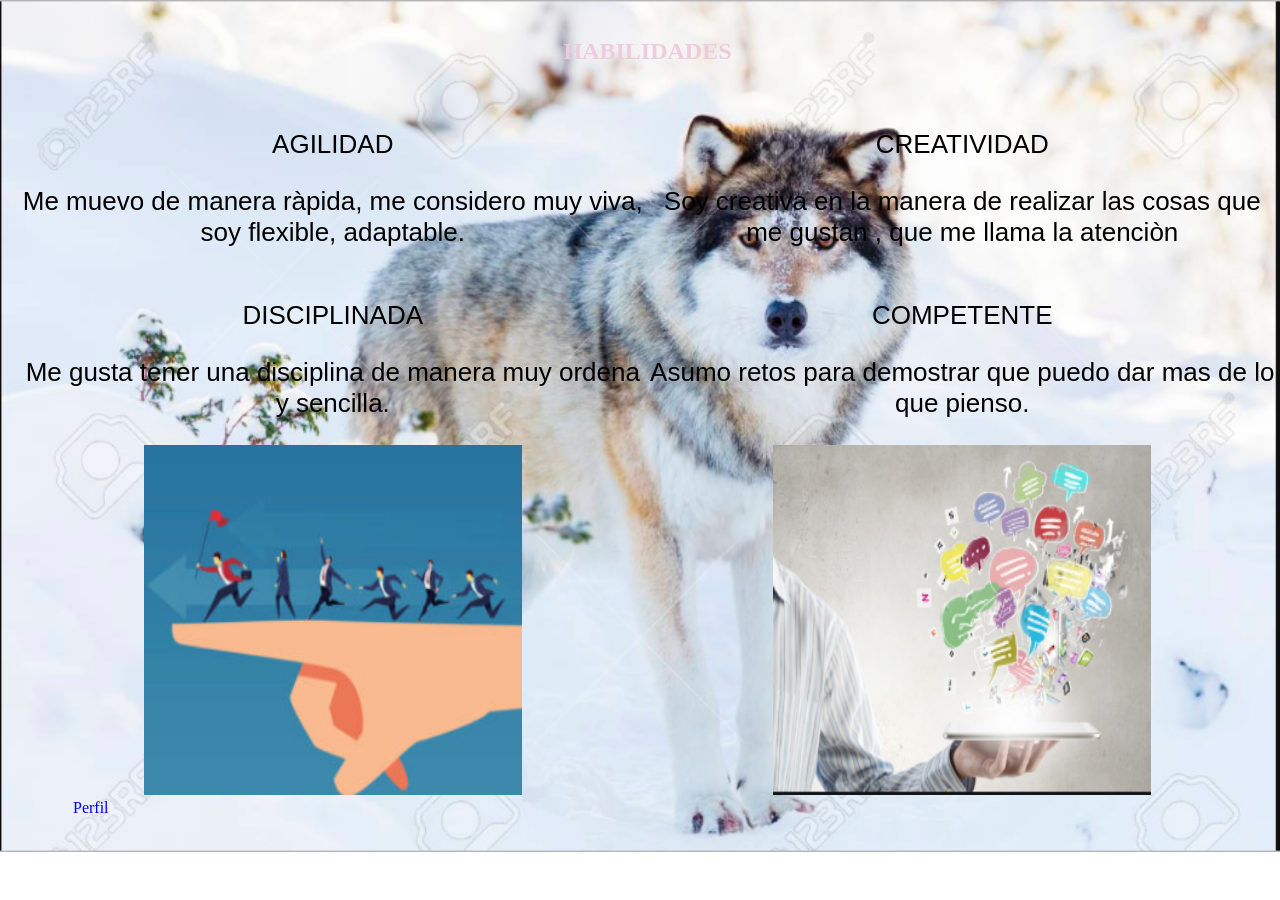
<file: public_html/habilidades.html>
<!DOCTYPE html>
<html>
<head>
	<title>Habilidades</title>
	<link rel="stylesheet" type="text/css" href="css/styles.css">
</head>
<body>
	<div id="menu">
		<head>
			<div class="contenedor">
				<b><h2><center>HABILIDADES</center></h2></b>
				<br>
				<div class="row">
				<div class="col-md-6">
					<p>AGILIDAD</p>
					<p>Me muevo de manera ràpida, me considero muy viva, soy flexible, adaptable.</p>
				</div>	
				<div class="col-md-6">
					<p>CREATIVIDAD</p>
					<p>Soy creativa en la manera de realizar las cosas que me gustan , que 
					me llama la atenciòn</p>

				</div>	
				<div class="col-md-6">
					<p>DISCIPLINADA</p>
					<p>Me gusta tener una disciplina de manera muy ordena y sencilla.</p>
				</div>	
				<div class="col-md-6">
					<p>COMPETENTE</p>
					<p>Asumo retos para demostrar que puedo dar mas de lo que pienso.</p>
				</div>
				<div class="col-md-6">
					<center><img src="img/01.jpg"></center>
				</div>	
				<div class="col-md-6">
					<center><img src="img/00.jpg"></center>
				</div>			
				<ul>
					<li><a href="index.html">Perfil</a></li>
				</ul>
			</div>
			</div>
		</head>
	</div>
</body>
</html>
</file>
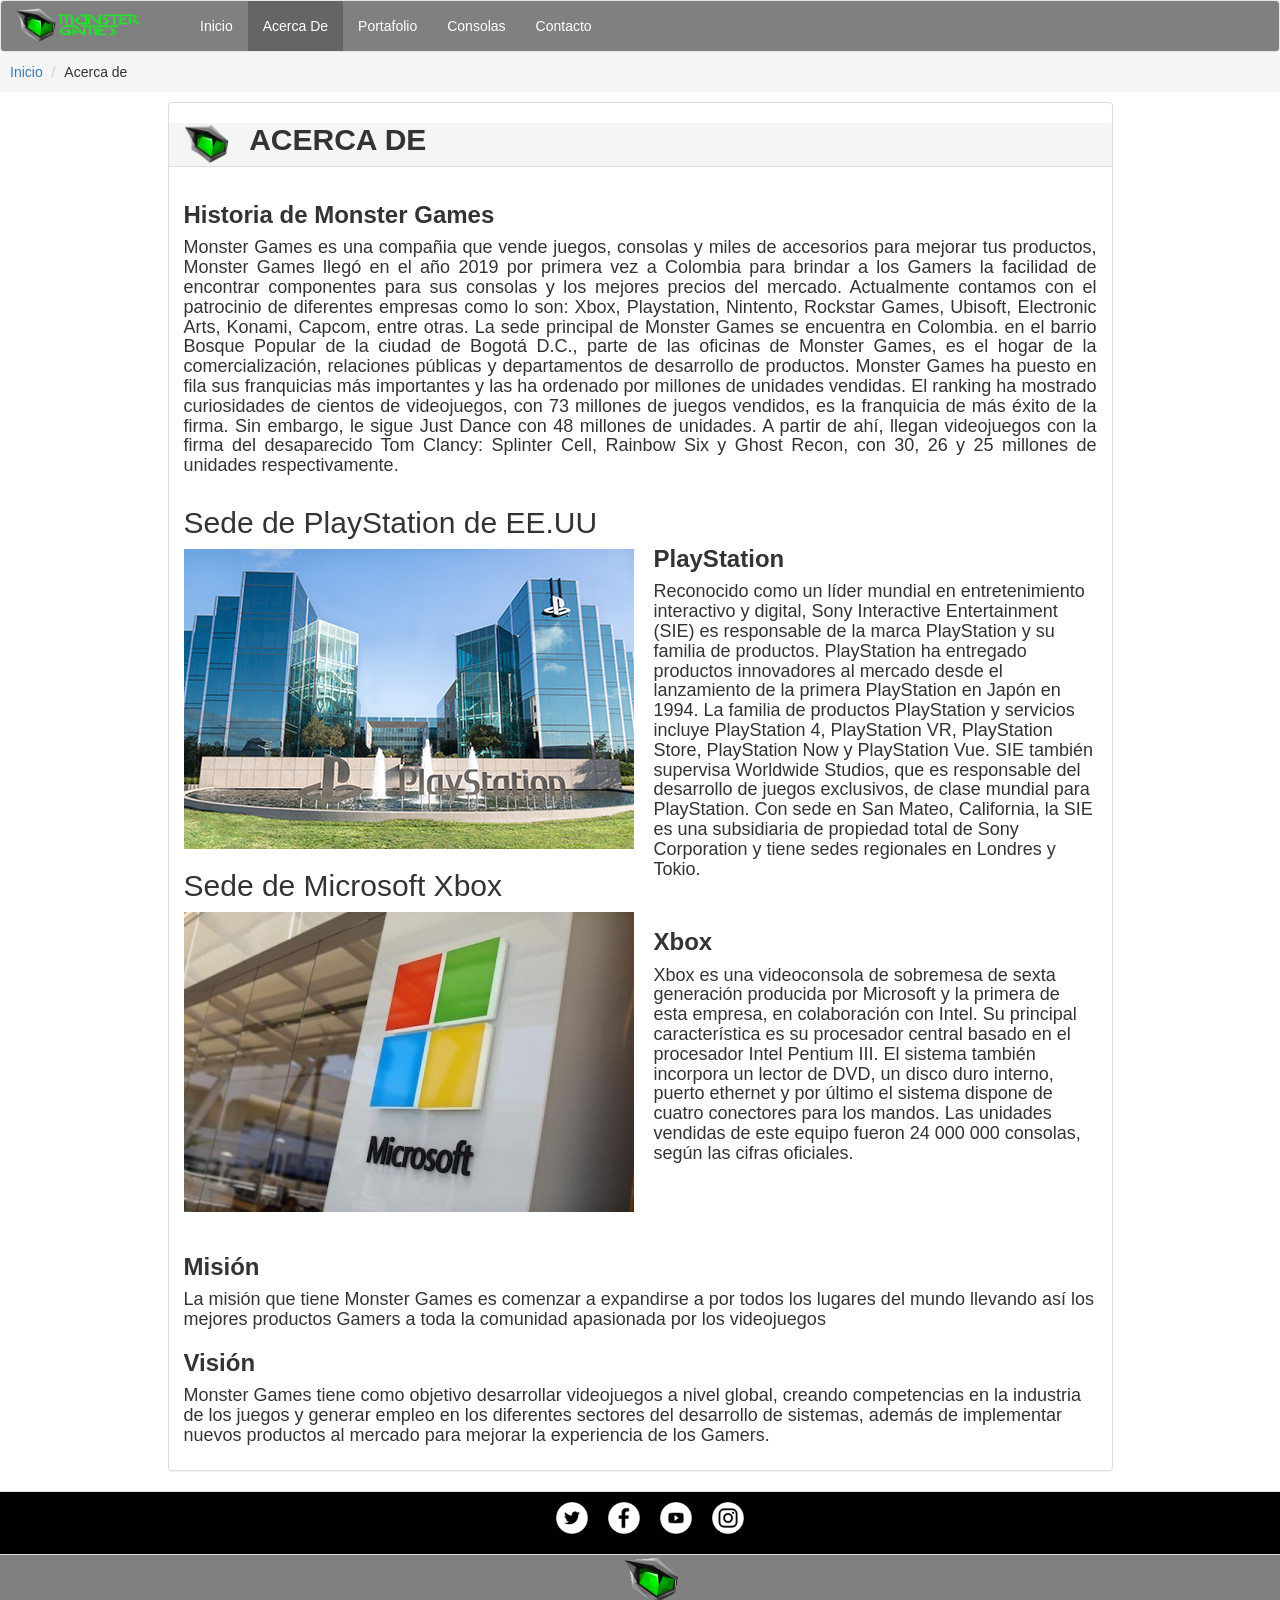
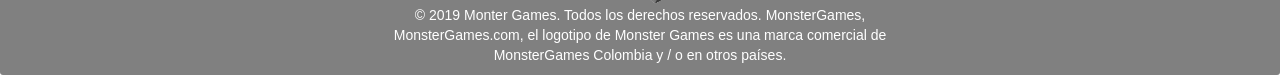
<file: videojuegos/acercade.html>
<!DOCTYPE html>
<html>
<head>
	<title>Acerca De</title>
	<link rel="icon" href="img/logo02.png">
	<link rel="stylesheet" type="text/css" href="css/bootstrap.3.4.css">
	<!--<link rel="stylesheet" type="text/css" href="css/bootstrap.3.4.min.css">-->
</head>
<body>

	<nav class="navbar navbar-default navbar-new-color" style="margin: 0px">
		<div class="container-fluid">
			<div class="navbar-header">
				<a class="navbar-brand color-for-a" href="index.html"><img src="img/logo2.png" class="tamano-logo"></a>
			</div>
				<ul class="nav navbar-nav">
					<li><a class="color-for-a" href="index.html">Inicio</a></li>
					<li class="select"><a class="select" href="acercade.html">Acerca De</a></li>
					<li><a class="color-for-a" href="portafolio.html">Portafolio</a></li>
					<li><a class="color-for-a" href="consolas.html">Consolas</a></li>
					<li><a class="color-for-a" href="contacto.html">Contacto</a></li>
				</ul>
		</div>
	</nav>

	<ul class="breadcrumb" style="padding: 10px;
		margin: 0px 0px 10px 0px;">
			<li><a href="index.html">Inicio</a></li>
			<li>Acerca de</li>
		</ul>

<div class="container">
	<div class="row">
		<div class="col-md-10 col-md-offset-1">
			<div class="panel panel-default">
				<div class="panel-heading">
					<img src="img/logo02.png" width="5%" class="position-letra">
					<h2><b>ACERCA DE</b></h2>
					
				</div>

				<div class="panel-body">
					<h3><b>Historia de Monster Games</b></h3>
					<p><h4 style="text-align: justify;">Monster Games es una compañia que vende juegos, consolas y miles de accesorios para mejorar tus productos, Monster Games llegó en el año 2019 por primera vez a Colombia para brindar a los Gamers la facilidad de encontrar componentes para sus consolas y los mejores precios del mercado. Actualmente contamos con el patrocinio de diferentes empresas como lo son: Xbox, Playstation, Nintento, Rockstar Games, Ubisoft, Electronic Arts, Konami, Capcom, entre otras. La sede principal de Monster Games se encuentra en Colombia. en el barrio Bosque Popular de la ciudad de Bogotá D.C., parte de las oficinas de Monster Games, es el hogar de la comercialización, relaciones públicas y departamentos de desarrollo de productos. Monster Games ha puesto en fila sus franquicias más importantes y las ha ordenado por millones de unidades vendidas. El ranking ha mostrado curiosidades de cientos de videojuegos, con 73 millones de juegos vendidos, es la franquicia de más éxito de la firma. Sin embargo, le sigue Just Dance con 48 millones de unidades. A partir de ahí, llegan videojuegos con la firma del desaparecido Tom Clancy: Splinter Cell, Rainbow Six y Ghost Recon, con 30, 26 y 25 millones de unidades respectivamente.</h4> </p>

					<div class="position-letra">
						<h2>Sede de PlayStation de EE.UU</h2>

					<img src="img/sedeplaystation.png">
					<h2>Sede de Microsoft Xbox </h2>


					<img src="img/sedexbox.jpg">


				    </div>
				    <br>
				    <br>
				    <h3><b>PlayStation</b></h3>

				    <p><h4>Reconocido como un líder mundial en entretenimiento interactivo y digital, Sony Interactive Entertainment (SIE) es responsable de la marca PlayStation y su familia de productos. PlayStation ha entregado productos innovadores al mercado desde el lanzamiento de la primera PlayStation en Japón en 1994. La familia de productos PlayStation y servicios incluye PlayStation 4, PlayStation VR, PlayStation Store, PlayStation Now y PlayStation Vue. SIE también supervisa Worldwide Studios, que es responsable del desarrollo de juegos exclusivos, de clase mundial para PlayStation. Con sede en San Mateo, California, la SIE es una subsidiaria de propiedad total de Sony Corporation y tiene sedes regionales en Londres y Tokio.
				    	</h4></p>

				    	<br>
				    					    	
				    <h3><b>Xbox</b></h3>

				    <p><h4>Xbox es una videoconsola de sobremesa de sexta generación producida por Microsoft y la primera de esta empresa, en colaboración con Intel. Su principal característica es su procesador central basado en el procesador Intel Pentium III. El sistema también incorpora un lector de DVD, un disco duro interno, puerto ethernet y por último el sistema dispone de cuatro conectores para los mandos. Las unidades vendidas de este equipo fueron 24 000 000 consolas, según las cifras oficiales. </h4></p>
				    <br>
				    <br>
				    <br>

					<h3><b>Misión</b></h3>
					<p><h4>La misión que tiene Monster Games es comenzar a expandirse a por todos los lugares del mundo llevando así los mejores productos Gamers a toda la comunidad apasionada por los videojuegos</h4></p>

					<h3><b>Visión</b></h3>
					<p><h4>Monster Games tiene como objetivo desarrollar videojuegos a nivel global, creando competencias en la industria de los juegos y generar empleo en los diferentes sectores del desarrollo de sistemas, además de implementar nuevos productos al mercado para mejorar la experiencia de los Gamers.</h4></p>
				</div>
				
			</div>
		</div>
		
	</div>
	
</div>

<!--pie de pagina-->
<footer class="panel-footer">
	<div class="footer-position">
	<ul>
		<div>
			<li>
				<a href="http://www.twitter.com"><img src="img/twitter_logo.png"></a>
			</li>
		</div>
		<div>
			<li>
				<a href="http://www.facebook.com"><img src="img/facebook_logo.png"></a>
			</li>
		</div>
		<div>
			<li>
				<a href="http://www.youtube.com"><img src="img/youtube_logo.png"></a>
			</li>
		</div>
		<div>
			<li>
				<a href="http://www.instagram.com"><img src="img/instagram_logo.png"></a>
			</li>
		</div>
	</ul>
	</div>
</footer>
<footer class="panel-footer footer-position-pie">
	<div class="container">
		<div class="row">
			<div class="col-md-6 col-md-offset-3">
				<img src="img/logo02.png" class="position-imagen-center">
				<p style="text-align: center;">© 2019 Monter Games. Todos los derechos reservados. MonsterGames, MonsterGames.com, el logotipo de Monster Games es una marca comercial de MonsterGames Colombia y / o en otros países. </p>
			</div>
			
		</div>
		
	</div>
	
</footer>

<script type="text/javascript" src="js/bootstrap.3.4.js"></script>
<!--<script type="text/javascript" src="js/bootstrap.3.4.min.js"></script>-->
</body>
</html>
</file>
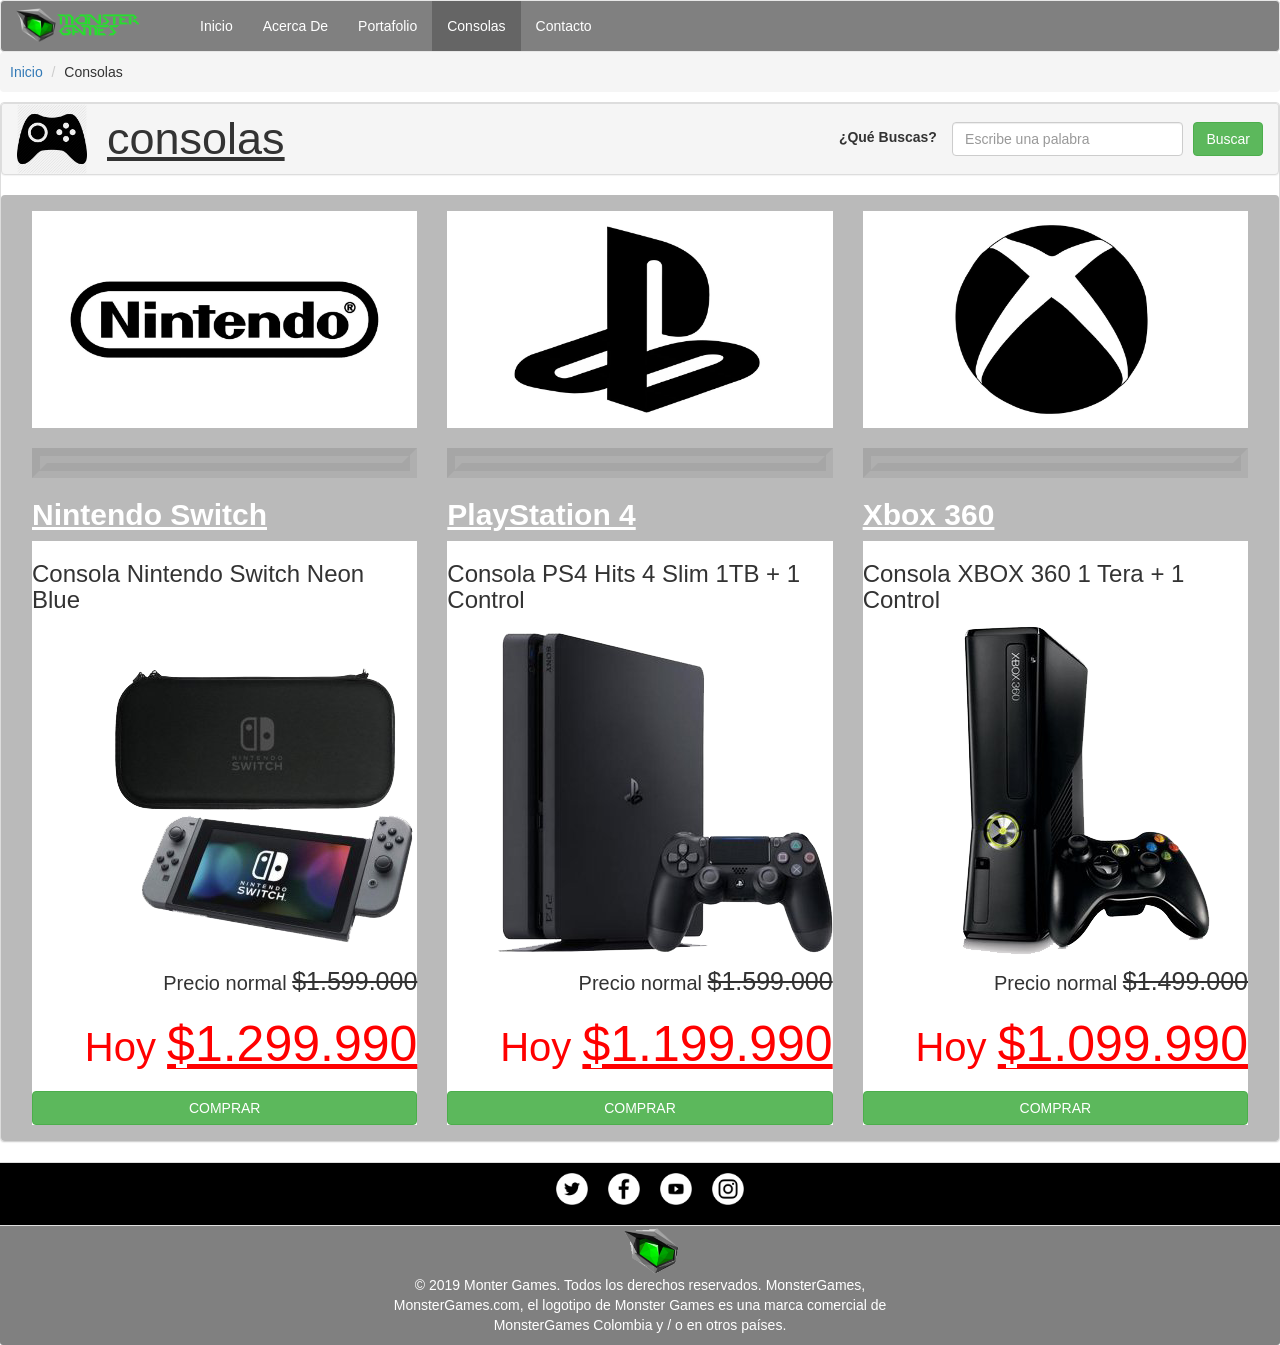
<file: videojuegos/consolas.html>
<!DOCTYPE html>
<html>
<head>
	<title>Consolas</title>
	<link rel="icon" href="img/logo02.png">
	<link rel="stylesheet" type="text/css" href="css/bootstrap.3.4.css">
	<!--<link rel="stylesheet" type="text/css" href="css/bootstrap.3.4.min.css">-->
</head>
<body>

	<nav class="navbar navbar-default navbar-new-color" style="margin: 0px">
		<div class="container-fluid">
			<div class="navbar-header">
				<a class="navbar-brand color-for-a" href="index.html"><img src="img/logo2.png" class="tamano-logo"></a>
			</div>
				<ul class="nav navbar-nav">
					<li><a class="color-for-a" href="index.html">Inicio</a></li>
					<li><a class="color-for-a" href="acercade.html">Acerca De</a></li>
					<li><a class="color-for-a" href="portafolio.html">Portafolio</a></li>
					<li class="select"><a class="select" href="consolas.html">Consolas</a></li>
					<li><a class="color-for-a" href="contacto.html">Contacto</a></li>
				</ul>
		</div>
	</nav>

		<ul class="breadcrumb" style="padding: 10px;
		margin: 0px 0px 10px 0px;">
			<li><a href="index.html">Inicio</a></li>
			<li>Consolas</li>
		</ul>

 
<nav class="container-fluid">
	<nav class="row">
		<nav class="panel panel-default">
			<nav class="panel panel-heading">
				
			<table>
				<tr>
					<td>
						<img src="img/favicon.png" width="70px" class="position-letra">
					</td>
					<td width="68%">
						<u style="font-size: 45px;">consolas</u>
					</td>
					<td width="10%">
						<label class="">¿Qué Buscas?</label>
					</td>
					<td width="28%">
						<div>
							<input type="text" name="" placeholder="Escribe una palabra" class="form-control">
						</div>							
					</td>
					<td>
						<input type="button" name=""  value="Buscar" class="btn btn-success padding-control">
					</td>
				</tr>			
			</table>
					
			</nav>
			<nav class="panel panel-body" style="display: inline-flex; background-color: #bababa; ">
			


			<!-- Nintendo-->
				<nav class="col-md-4">
					<nav class="sombra">
					<a href="nintendo.html">
					   <img src="img/nintendo.jpg" style="width: 100%;"></a>
				       <hr>
				      <p><h2 style="color: white;"><b><u>Nintendo Switch</u>
				      </b></h2></p>
				      </nav>
				      <table class="marco-table">
				        	<tr >
				        		<td >
				      
				      <p><h3>Consola Nintendo Switch Neon Blue</h3></p>
				      <img src="img/nintendoconsola.png" class="center-image">
				       <p class="price-bad-h3">Precio normal <s>$1.599.000</s></p>
				      <p class="price-h2">Hoy   <u>$1.299.990</u></p>

				      <a href="nintendo.html"><button class="btn btn-success btn-block">COMPRAR </button></a>

				      </td>
				      </tr>
				      </table>
			    </nav>

			    <!-- PlayStation-->


				<nav class="col-md-4">
					<nav class="sombra">
					<a href="playstation.html">
						<img src="img/playstation.jpg" style="width: 100%;">
					    </a>
				        <hr>
				        
				        <p><h2 style="color: white;"><b><u>PlayStation 4</u></b></h2></p>
				    </nav>
				    <table class="marco-table">
				        	<tr >
				        		<td >
				    
				    <p><h3 >Consola PS4 Hits 4 Slim 1TB + 1 Control </h3></p>
				      <img src="img/playstationconsola.png" class="center-image">
				       <p class="price-bad-h3">Precio normal <s>$1.599.000</s></p>
				      <p class="price-h2">Hoy   <u>$1.199.990</u></p>

				      <a href="playstation.html"><button class="btn btn-success btn-block">COMPRAR </button></a>
				      
				      </td>
				      </tr>
				      </table>
				</nav>
				

				<!-- Xbox-->

				   <nav class="col-md-4"> 
				     <nav class="sombra">
				     	<a href="xbox.html"><img src="img/xbox.jpg" style="width: 100%;"></a>
				     	<hr>
				     	<p><h2 style="color: white;"><b><u>Xbox 360</u></b></h2></p>
				     </nav>
				     <table class="marco-table">
				        	<tr >
				        		<td >
	     
				              <p><h3 "> Consola XBOX 360 1 Tera + 1 Control  </h3></p>
				              <img src="img/xboxconsola.png" class="center-image">
				              <p class="price-bad-h3">Precio normal <s>$1.499.000</s></p>
				              <p class="price-h2">Hoy   <u>$1.099.990</u></p>

				              <a href="xbox.html"><button class="btn btn-success btn-block">COMPRAR </button></a>
				      
				           </td>
				         </tr>
				      </table>
				   </nav>  


			    </nav>
			</nav>
		</nav>
	</nav>




<!-- pie de pagina-->
	<footer class="panel-footer">
	<div class="footer-position">
	<ul>
		<div>
			<li>
				<a href="http://www.twitter.com"><img src="img/twitter_logo.png"></a>
			</li>
		</div>
		<div>
			<li>
				<a href="http://www.facebook.com"><img src="img/facebook_logo.png"></a>
			</li>
		</div>
		<div>
			<li>
				<a href="http://www.youtube.com"><img src="img/youtube_logo.png"></a>
			</li>
		</div>
		<div>
			<li>
				<a href="http://www.instagram.com"><img src="img/instagram_logo.png"></a>
			</li>
		</div>
	</ul>
	</div>
</footer>
<footer class="panel-footer footer-position-pie">
	<div class="container">
		<div class="row">
			<div class="col-md-6 col-md-offset-3">
				<img src="img/logo02.png" class="position-imagen-center">
				<p style="text-align: center;">© 2019 Monter Games. Todos los derechos reservados. MonsterGames, MonsterGames.com, el logotipo de Monster Games es una marca comercial de MonsterGames Colombia y / o en otros países. </p>
			</div>
			
		</div>
		
	</div>
	
</footer>

<script type="text/javascript" src="js/bootstrap.3.4.js"></script>
<!--<script type="text/javascript" src="js/bootstrap.3.4.min.js"></script>-->
</body>
</html>
</file>
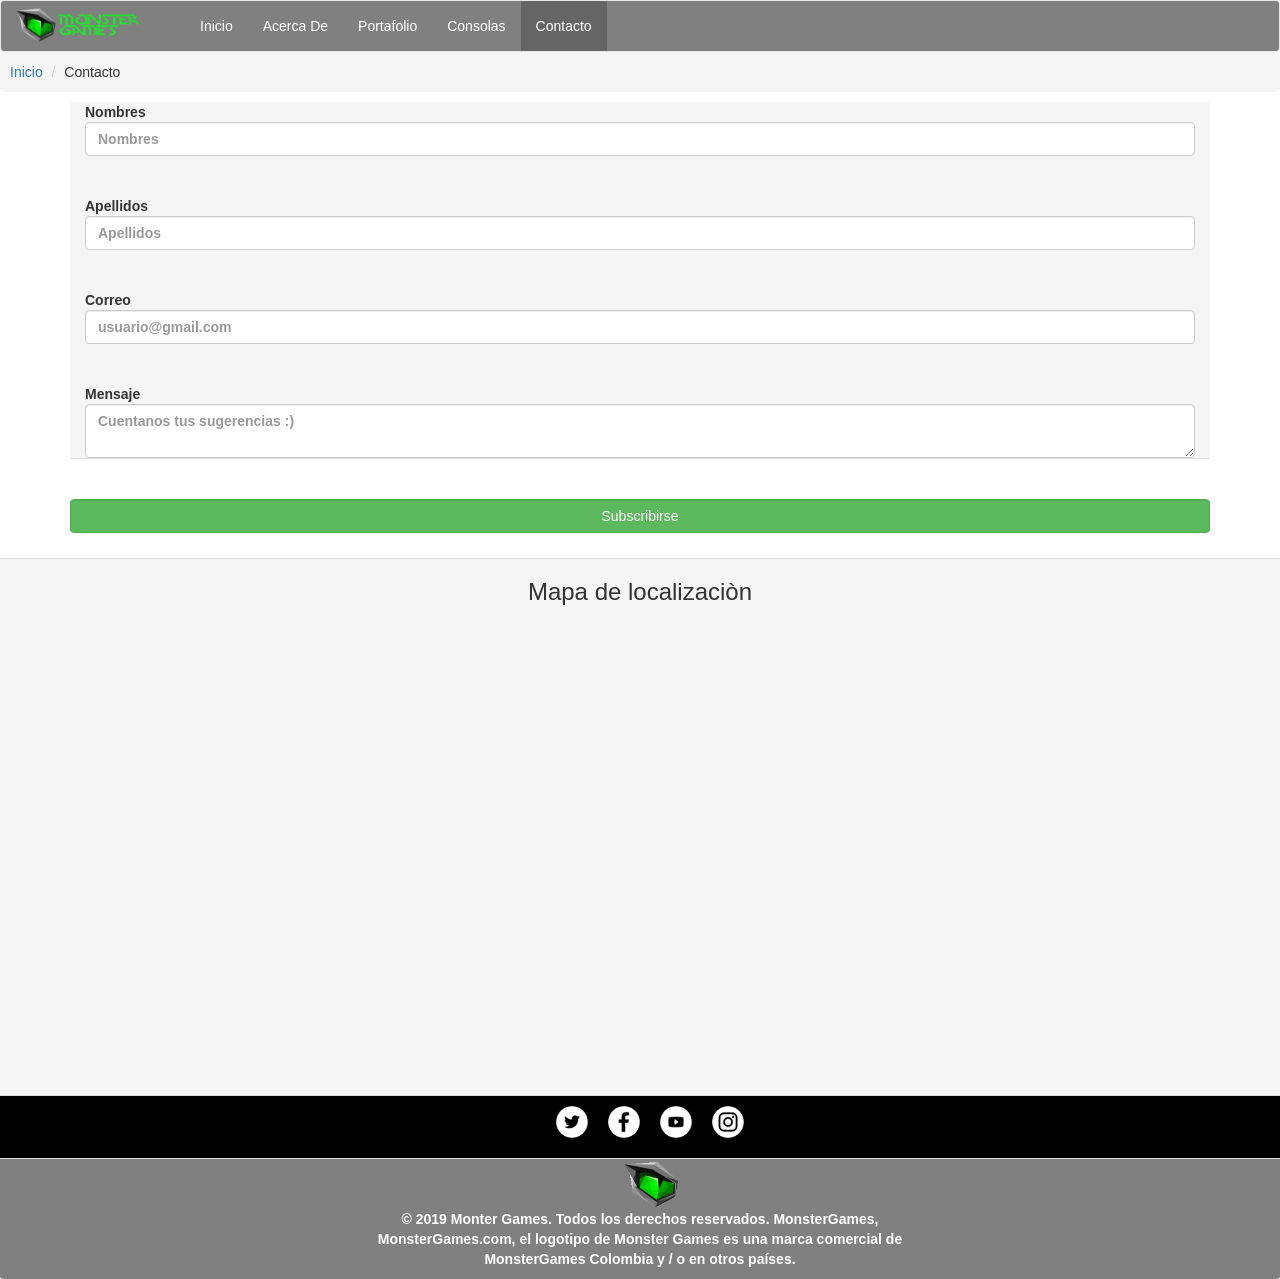
<file: videojuegos/contacto.html>
<!DOCTYPE html>
<html>
<head>
	<title>Contacto</title>
	<meta charset="utf-8">
	<link rel="icon" href="img/logo02.png">
	<link rel="stylesheet" type="text/css" href="css/bootstrap.3.4.css">
	<!--<link rel="stylesheet" type="text/css" href="css/bootstrap.3.4.min.css">-->
</head>
<body>

	<nav class="navbar navbar-default navbar-new-color" style="margin: 0px">
		<div class="container-fluid">
			<div class="navbar-header">
				<a class="navbar-brand color-for-a" href="index.html"><img src="img/logo2.png" class="tamano-logo"></a>
			</div>
				<ul class="nav navbar-nav">
					<li><a class="color-for-a" href="index.html">Inicio</a></li>
					<li><a class="color-for-a" href="acercade.html">Acerca De</a></li>
					<li><a class="color-for-a" href="portafolio.html">Portafolio</a></li>
					<li><a class="color-for-a" href="consolas.html">Consolas</a></li>
					<li class="select"><a class="select" href="contacto.html">Contacto</a></li>
				</ul>
		</div>
	</nav>

<ul class="breadcrumb" style="padding: 10px;
		margin: 0px 0px 10px 0px;">
			<li><a href="index.html">Inicio</a></li>
			<li>Contacto</li>
		</ul>

<!-- Aqui vas a agregar el formulario -->
<div class="container">
	<div class="row">
		<div class="col-md-12">
			<table>
				<tr>
					<div class="panel-default">
						<div class="panel-heading">
								<span><b>Nombres<b></span>
							<br>
								<input class="form-control" type="text" placeholder="Nombres" name="">
							<br><br>
								<span><b>Apellidos<b></span>
							<br>
								<input class="form-control" type="text" placeholder="Apellidos" name="">
							<br><br>
								<span><b>Correo<b></span>
									<br>
								<input class="form-control" type="email" placeholder="usuario@gmail.com" name="">
							<br><br>
								<span><b>Mensaje<b></span>
								<br>
								<textarea class="form-control" placeholder="Cuentanos tus sugerencias :)"></textarea>
						</div>
					</div>
				</tr>
							<br><br>
								<button class="btn btn-success form-control">Subscribirse</button>
			</table>
		</div>
	</div>
</div>


<!-- *************************************-->


<!-- pie de pagina-->
<footer style="margin-top:25px" class="panel-footer">
 <center><H3>Mapa de localizaciòn</H3></center>
<center>
<iframe src="https://www.google.com/maps/embed?pb=!1m18!1m12!1m3!1d3976.6369702776146!2d-74.0691718506944!3d4.658656143303755!2m3!1f0!2f0!3f0!3m2!1i1024!2i768!4f13.1!3m3!1m2!1s0x8e3f9a505c3be6cd%3A0x41439afac6d4355f!2sSENA!5e0!3m2!1ses!2sco!4v1552699365179" width="600" height="450" frameborder="0" style="border:0" allowfullscreen></iframe>
</center>

	<footer style="margin-top:25px" class="panel-footer">
	<div class="footer-position">
	<ul>
		<div>
			<li>
				<a href="http://www.twitter.com"><img src="img/twitter_logo.png"></a>
			</li>
		</div>
		<div>
			<li>
				<a href="http://www.facebook.com"><img src="img/facebook_logo.png"></a>
			</li>
		</div>
		<div>
			<li>
				<a href="http://www.youtube.com"><img src="img/youtube_logo.png"></a>
			</li>
		</div>
		<div>
			<li>
				<a href="http://www.instagram.com"><img src="img/instagram_logo.png"></a>
			</li>
		</div>
	</ul>
	</div>
</footer>

<footer class="panel-footer footer-position-pie">
	<div class="container">
		<div class="row">
			<div class="col-md-6 col-md-offset-3">
				<img src="img/logo02.png" class="position-imagen-center">
				<p style="text-align: center;">© 2019 Monter Games. Todos los derechos reservados. MonsterGames, MonsterGames.com, el logotipo de Monster Games es una marca comercial de MonsterGames Colombia y / o en otros países. </p>
			</div>
			
		</div>
		
	</div>
	
</footer>

<script type="text/javascript" src="js/bootstrap.3.4.js"></script>
<!--<script type="text/javascript" src="js/bootstrap.3.4.min.js"></script>-->
</body>
</html>
</file>
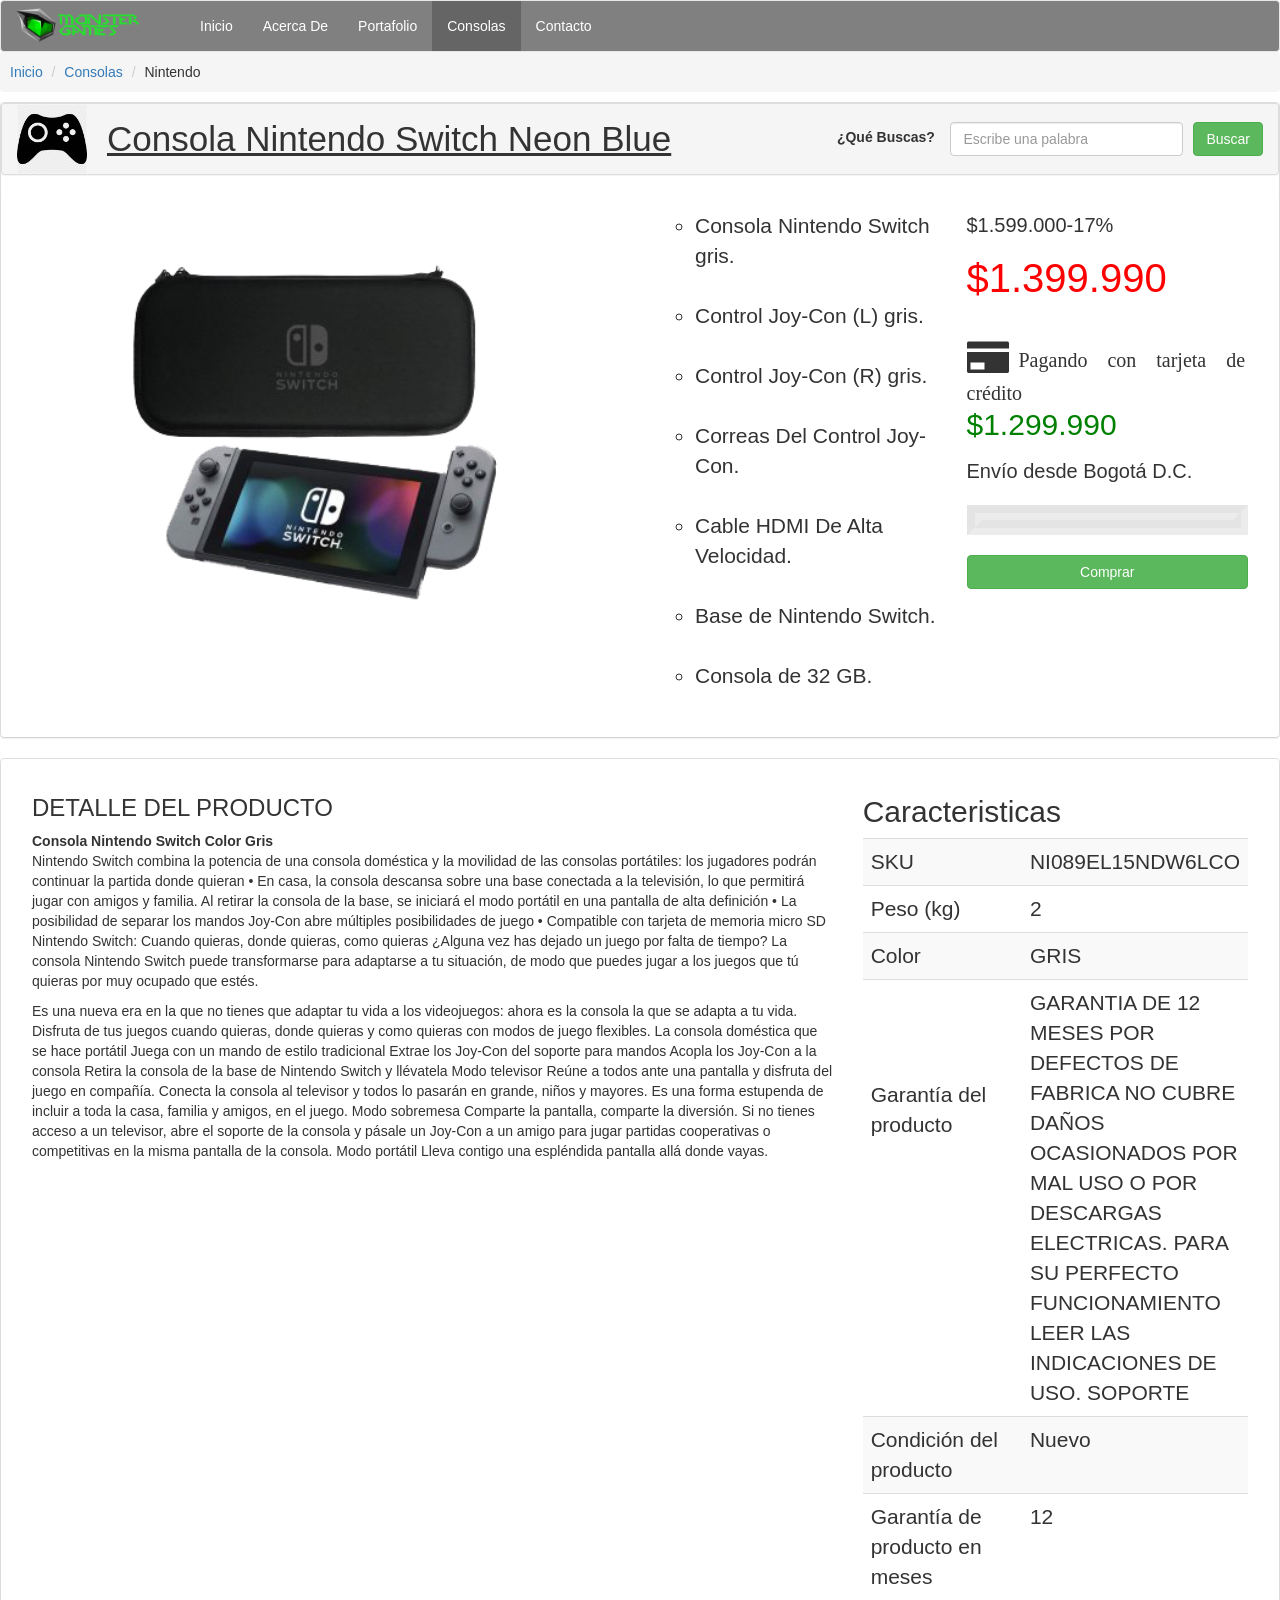
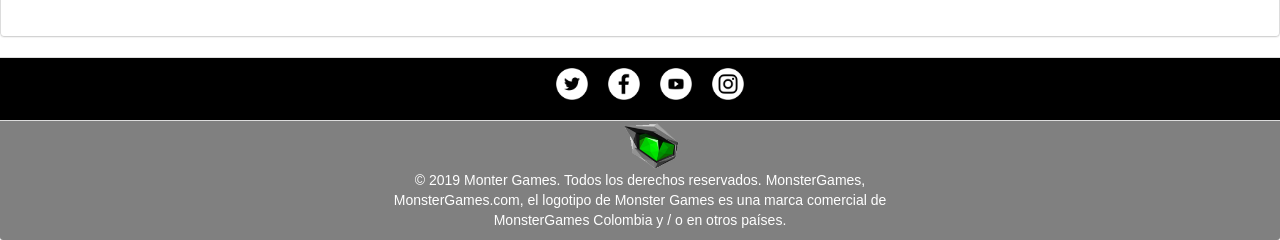
<file: videojuegos/nintendo.html>
<!DOCTYPE html>
<html>
<head>
	<link rel="icon" href="img/logo02.png">
	<link rel="stylesheet" type="text/css" href="css/bootstrap.3.4.css">
	<title>Comprar Nintendo</title>
</head>
<body>

	<nav class="navbar navbar-default navbar-new-color" style="margin: 0px">
		<div class="container-fluid">
			<div class="navbar-header">
				<a class="navbar-brand color-for-a" href="index.html"><img src="img/logo2.png" class="tamano-logo"></a>
			</div>
				<ul class="nav navbar-nav">
					<li><a class="color-for-a" href="index.html">Inicio</a></li>
					<li><a class="color-for-a" href="acercade.html">Acerca De</a></li>
					<li><a class="color-for-a" href="portafolio.html">Portafolio</a></li>
					<li class="select"><a class="select" href="consolas.html">Consolas</a></li>
					<li><a class="color-for-a" href="contacto.html">Contacto</a></li>
				</ul>
		</div>
	</nav>

		<ul class="breadcrumb" style="padding: 10px;
		margin: 0px 0px 10px 0px;">
			<li><a href="index.html">Inicio</a></li>
			<li><a href="consolas.html">Consolas</a></li>
			<li>Nintendo</li>
		</ul>

<nav class="container-fluid">
	<nav class="row">
		<nav class="panel panel-default">
			<nav class="panel panel-heading">

				<table>
				<tr>
					<td>
						<img src="img/favicon.png" width="70px" class="position-letra">
					</td>
					<td width="68%">
						<u style="font-size: 35px;">Consola Nintendo Switch Neon Blue</u>
					</td>
					<td width="10%">
						<label class="">¿Qué Buscas?</label>
					</td>
					<td width="28%">
						<div>
							<input type="text" name="" placeholder="Escribe una palabra" class="form-control">
						</div>							
					</td>
					<td>
						<input type="button" name=""  value="Buscar" class="btn btn-success padding-control">
					</td>
				</tr>			
			</table>

			</nav>
			<nav class="panel panel-body">
				<nav class="col-md-6">
					<img src="img/nintendoconsola.png" width="70%" class="center-image">
				</nav>
				
				<nav class="col-md-3 list-style-products-c">
					<ul>
						<li>Consola Nintendo Switch gris.</li>
						<li>Control Joy-Con (L) gris.</li>
						<li>Control Joy-Con (R) gris.</li>
						<li>Correas Del Control Joy-Con.</li>
						<li>Cable HDMI De Alta Velocidad.</li>
						<li>Base de Nintendo Switch.</li>
						<li>Consola de 32 GB.</li>
					</ul>
				</nav>

				<nav class="col-md-3">
					<p class="price-bad-h33">$1.599.000-17%</p>
				      <p class="price-h22">$1.399.990</p>
				      <br>
					<span class="glyphicon glyphicon-credit-card "><s style="text-decoration: none; font-size: 20px;">Pagando con tarjeta de crédito</s></span>
					<p class="price-h223">$1.299.990</p>
                    <p class="price-bad-h33">Envío desde Bogotá D.C.</p>
                    <hr>
                    <button class="btn btn-success btn-block">Comprar</button>

				</nav>
				
			</nav>
		</nav>
	</nav>
</nav>

<div class="container-fluid">
	<div class="row">
		<div class="panel panel-default">
			<div class="panel panel-body">
				<div class="col-md-8">
					<h3>DETALLE DEL PRODUCTO</h3>

<b>Consola Nintendo Switch Color Gris</b>

<p>Nintendo Switch combina la potencia de una consola doméstica y la movilidad de las consolas portátiles: los jugadores podrán continuar la partida donde quieran • En casa, la consola descansa sobre una base conectada a la televisión, lo que permitirá jugar con amigos y familia. Al retirar la consola de la base, se iniciará el modo portátil en una pantalla de alta definición • La posibilidad de separar los mandos Joy-Con abre múltiples posibilidades de juego • Compatible con tarjeta de memoria micro SD Nintendo Switch: Cuando quieras, donde quieras, como quieras ¿Alguna vez has dejado un juego por falta de tiempo? La consola Nintendo Switch puede transformarse para adaptarse a tu situación, de modo que puedes jugar a los juegos que tú quieras por muy ocupado que estés.</p>

<p>Es una nueva era en la que no tienes que adaptar tu vida a los videojuegos: ahora es la consola la que se adapta a tu vida. Disfruta de tus juegos cuando quieras, donde quieras y como quieras con modos de juego flexibles. La consola doméstica que se hace portátil Juega con un mando de estilo tradicional Extrae los Joy-Con del soporte para mandos Acopla los Joy-Con a la consola Retira la consola de la base de Nintendo Switch y llévatela Modo televisor Reúne a todos ante una pantalla y disfruta del juego en compañía. Conecta la consola al televisor y todos lo pasarán en grande, niños y mayores. Es una forma estupenda de incluir a toda la casa, familia y amigos, en el juego. Modo sobremesa Comparte la pantalla, comparte la diversión. Si no tienes acceso a un televisor, abre el soporte de la consola y pásale un Joy-Con a un amigo para jugar partidas cooperativas o competitivas en la misma pantalla de la consola. Modo portátil Lleva contigo una espléndida pantalla allá donde vayas. </p>
					
				</div>
				<div class="col-md-4">
					<h2>Caracteristicas</h2>
					<table class=" table table-striped table-acomodar">
						<tr>
							<td>SKU</td>
							<td>NI089EL15NDW6LCO</td>
						</tr>
						<tr>
							<td>Peso (kg)</td>
							<td>2</td>
						</tr>
						<tr>
							<td>Color</td>
							<td>GRIS</td>
						</tr>
						<tr>
							<td style="padding-top: 100px">Garantía del producto</td>
							<td>GARANTIA DE 12 MESES POR DEFECTOS DE FABRICA NO CUBRE DAÑOS OCASIONADOS POR MAL USO O POR DESCARGAS ELECTRICAS.  PARA SU PERFECTO FUNCIONAMIENTO  LEER LAS INDICACIONES DE  USO. SOPORTE </td>
						</tr>
						<tr>
							<td>Condición del producto</td>
							<td>Nuevo</td>
						</tr>
						<tr>
							<td>Garantía de producto en meses</td>
							<td>12</td>
						</tr>
						
					</table>

				</div>
			</div>
		</div>
	</div>
	
</div>


<!-- pie de pagina-->
	<footer class="panel-footer">
	<div class="footer-position">
	<ul>
		<div>
			<li>
				<a href="http://www.twitter.com"><img src="img/twitter_logo.png"></a>
			</li>
		</div>
		<div>
			<li>
				<a href="http://www.facebook.com"><img src="img/facebook_logo.png"></a>
			</li>
		</div>
		<div>
			<li>
				<a href="http://www.youtube.com"><img src="img/youtube_logo.png"></a>
			</li>
		</div>
		<div>
			<li>
				<a href="http://www.instagram.com"><img src="img/instagram_logo.png"></a>
			</li>
		</div>
	</ul>
	</div>
</footer>
<footer class="panel-footer footer-position-pie">
	<div class="container">
		<div class="row">
			<div class="col-md-6 col-md-offset-3">
				<img src="img/logo02.png" class="position-imagen-center">
				<p style="text-align: center;">© 2019 Monter Games. Todos los derechos reservados. MonsterGames, MonsterGames.com, el logotipo de Monster Games es una marca comercial de MonsterGames Colombia y / o en otros países. </p>
			</div>
			
		</div>
		
	</div>
	
</footer>
<script type="text/javascript" src="js/bootstrap.3.4.js"></script>
</body>
</html>
</file>
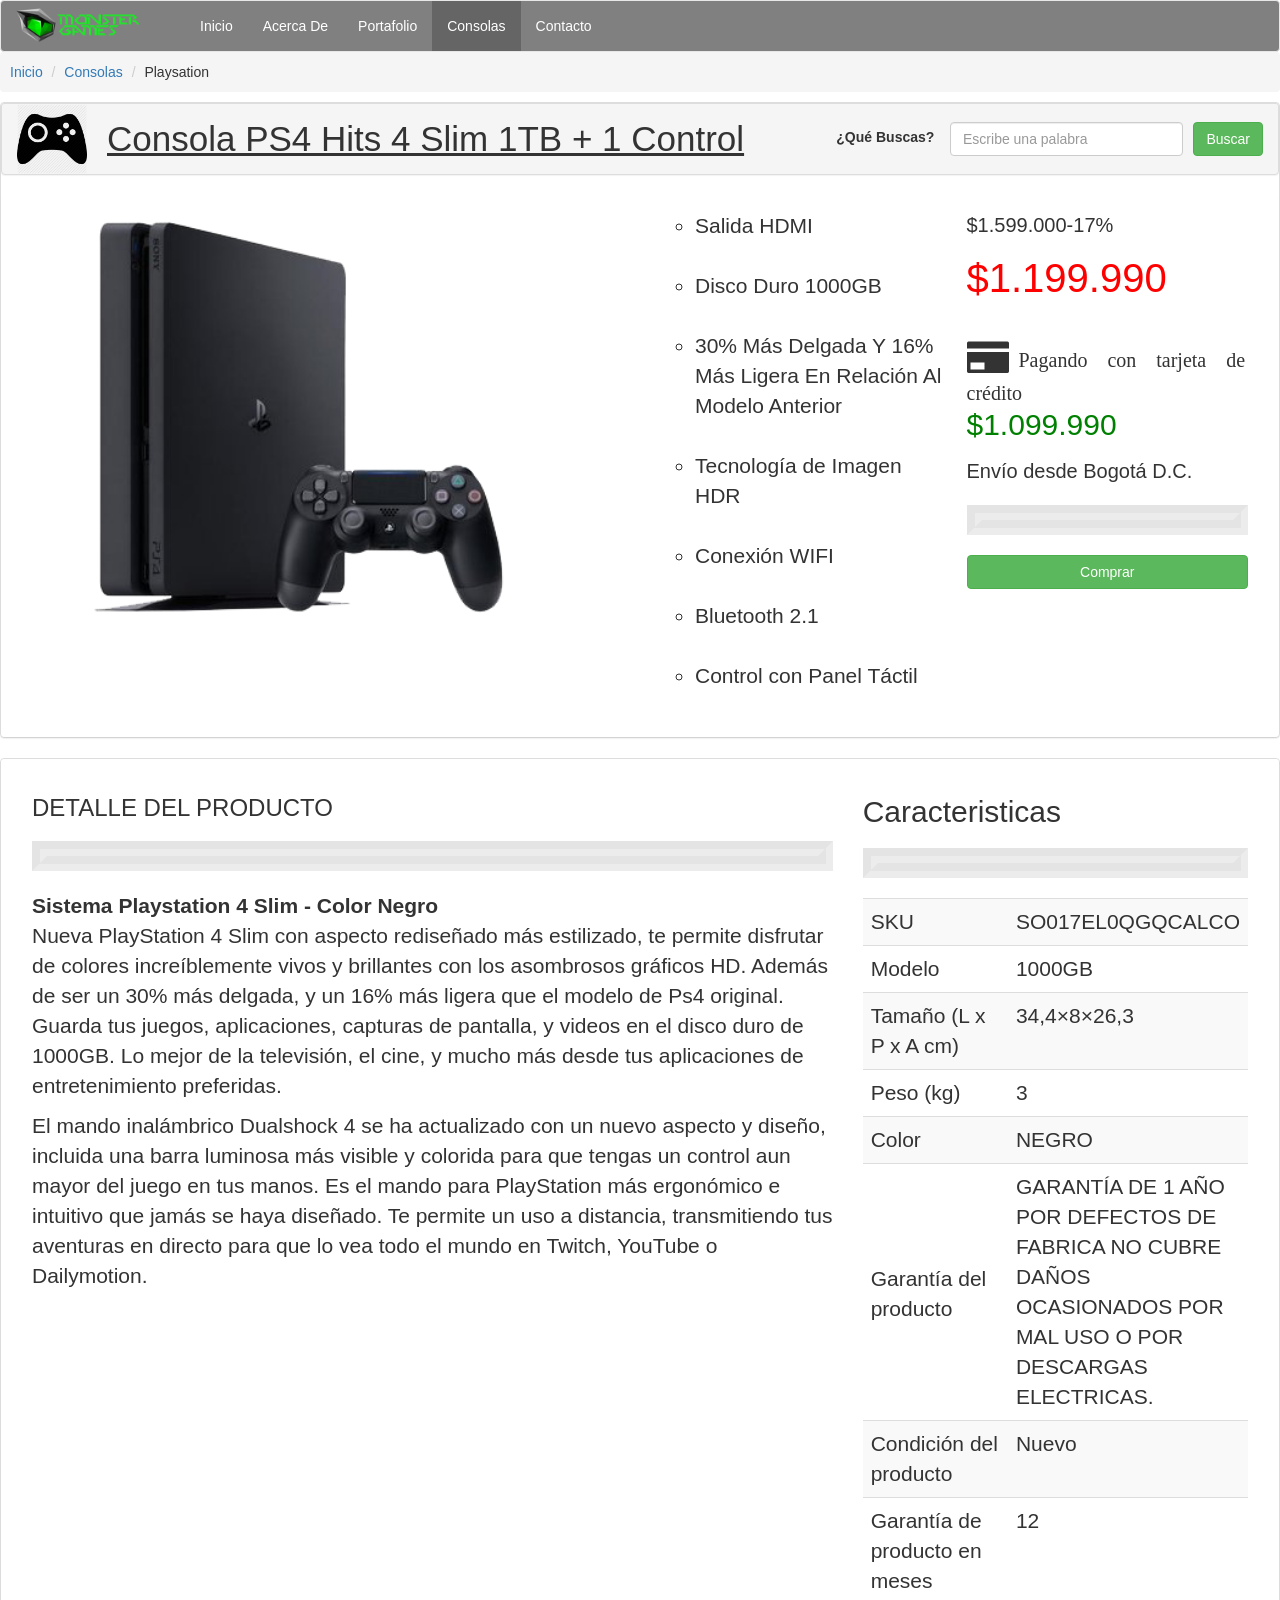
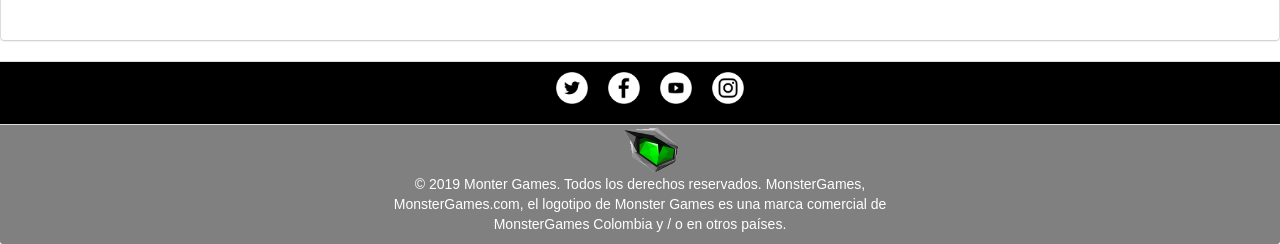
<file: videojuegos/playstation.html>
<!DOCTYPE html>
<html>
<head>
	<link rel="icon" href="img/logo02.png">
	<link rel="stylesheet" type="text/css" href="css/bootstrap.3.4.css">
	<title>Comprar Playstation</title>
</head>
<body>
	<nav class="navbar navbar-default navbar-new-color" style="margin: 0px">
		<div class="container-fluid">
			<div class="navbar-header">
				<a class="navbar-brand color-for-a" href="index.html"><img src="img/logo2.png" class="tamano-logo"></a>
			</div>
				<ul class="nav navbar-nav">
					<li><a class="color-for-a" href="index.html">Inicio</a></li>
					<li><a class="color-for-a" href="acercade.html">Acerca De</a></li>
					<li><a class="color-for-a" href="portafolio.html">Portafolio</a></li>
					<li class="select"><a class="select" href="consolas.html">Consolas</a></li>
					<li><a class="color-for-a" href="contacto.html">Contacto</a></li>
				</ul>
		</div>
	</nav>

		<ul class="breadcrumb" style="padding: 10px;
		margin: 0px 0px 10px 0px;">
			<li><a href="index.html">Inicio</a></li>
			<li><a href="consolas.html">Consolas</a></li>
			<li>Playsation</li>
		</ul>


<nav class="container-fluid">
	<nav class="row">
		<nav class="panel panel-default">
			<nav class="panel panel-heading">
					
			<table>
				<tr>
					<td>
						<img src="img/favicon.png" width="70px" class="position-letra">
					</td>
					<td width="68%">
						<u style="font-size: 35px;">Consola PS4 Hits 4 Slim 1TB + 1 Control</u>
					</td>
					<td width="10%">
						<label class="">¿Qué Buscas?</label>
					</td>
					<td width="28%">
						<div>
							<input type="text" name="" placeholder="Escribe una palabra" class="form-control">
						</div>							
					</td>
					<td>
						<input type="button" name=""  value="Buscar" class="btn btn-success padding-control">
					</td>
				</tr>			
			</table>
				

			</nav>
			<nav class="panel panel-body">
				<nav class="col-md-6">
					<img src="img/playstationconsola.png" width="70%" class="center-image">
				</nav>
				
				<nav class="col-md-3 list-style-products-c">
					<ul>
						<li>Salida HDMI</li>
						<li>Disco Duro 1000GB</li>
						<li>30% Más Delgada Y 16% Más Ligera En Relación Al Modelo Anterior</li>
						<li>Tecnología de Imagen HDR</li>
						<li>Conexión WIFI</li>
						<li>Bluetooth 2.1</li>
						<li>Control con Panel Táctil</li>
					</ul>
				</nav>

				<nav class="col-md-3">
					<p class="price-bad-h33">$1.599.000-17%</p>
				      <p class="price-h22">$1.199.990</p>
				      <br>
					<span class="glyphicon glyphicon-credit-card "><s style="text-decoration: none; font-size: 20px;">Pagando con tarjeta de crédito</s></span>
					<p class="price-h223">$1.099.990</p>
                    <p class="price-bad-h33">Envío desde Bogotá D.C.</p>
                    <hr>
                    <button class="btn btn-success btn-block">Comprar</button>

				</nav>
				
			</nav>
		</nav>
	</nav>
</nav>

<div class="container-fluid">
	<div class="row">
		<div class="panel panel-default">
			<div class="panel panel-body">
				<div class="col-md-8 font-size-normal">
					<h3>DETALLE DEL PRODUCTO</h3>
<hr>

<b>Sistema Playstation 4 Slim - Color Negro</b>
<p>Nueva PlayStation 4 Slim con aspecto rediseñado más estilizado, te permite disfrutar de colores increíblemente vivos y brillantes con los asombrosos gráficos HD. Además de ser un 30% más delgada, y un 16% más ligera que el modelo de Ps4 original. Guarda tus juegos, aplicaciones, capturas de pantalla, y videos en el disco duro de 1000GB. Lo mejor de la televisión, el cine, y mucho más desde tus aplicaciones de entretenimiento preferidas.</p>

<p>El mando inalámbrico Dualshock 4 se ha actualizado con un nuevo aspecto y diseño, incluida una barra luminosa más visible y colorida para que tengas un control aun mayor del juego en tus manos. Es el mando para PlayStation más ergonómico e intuitivo que jamás se haya diseñado. Te permite un uso a distancia, transmitiendo tus aventuras en directo para que lo vea todo el mundo en Twitch, YouTube o Dailymotion.</p>
					
				</div>
				<div class="col-md-4">
					<h2>Caracteristicas</h2>
					<hr>
					<table class=" table table-striped table-acomodar">
						<tr>
							<td>SKU</td>
							<td>SO017EL0QGQCALCO</td>
						</tr>
						<tr>
							<td>Modelo</td>
							<td>1000GB</td>
						</tr>
						<tr>
							<td>Tamaño (L x P x A cm)</td>
							<td>34,4×8×26,3</td>
						</tr>
						<tr>
							<td>Peso (kg)</td>
							<td>3</td>
						</tr>
						<tr>
							<td>Color</td>
							<td>NEGRO</td>
						</tr>
						<tr>
							<td style="padding-top: 100px">Garantía del producto</td>
							<td>GARANTÍA DE 1 AÑO POR DEFECTOS DE FABRICA NO CUBRE DAÑOS OCASIONADOS POR MAL USO O POR DESCARGAS ELECTRICAS. </td>
						</tr>
						<tr>
							<td>Condición del producto</td>
							<td>Nuevo</td>
						</tr>
						<tr>
							<td>Garantía de producto en meses</td>
							<td>12</td>
						</tr>
						
					</table>

				</div>
			</div>
		</div>
	</div>
	
</div>


<!-- pie de pagina-->
	<footer class="panel-footer">
	<div class="footer-position">
	<ul>
		<div>
			<li>
				<a href="http://www.twitter.com"><img src="img/twitter_logo.png"></a>
			</li>
		</div>
		<div>
			<li>
				<a href="http://www.facebook.com"><img src="img/facebook_logo.png"></a>
			</li>
		</div>
		<div>
			<li>
				<a href="http://www.youtube.com"><img src="img/youtube_logo.png"></a>
			</li>
		</div>
		<div>
			<li>
				<a href="http://www.instagram.com"><img src="img/instagram_logo.png"></a>
			</li>
		</div>
	</ul>
	</div>
</footer>
<footer class="panel-footer footer-position-pie">
	<div class="container">
		<div class="row">
			<div class="col-md-6 col-md-offset-3">
				<img src="img/logo02.png" class="position-imagen-center">
				<p style="text-align: center;">© 2019 Monter Games. Todos los derechos reservados. MonsterGames, MonsterGames.com, el logotipo de Monster Games es una marca comercial de MonsterGames Colombia y / o en otros países. </p>
			</div>
			
		</div>
		
	</div>
	
</footer>

<script type="text/javascript" src="js/bootstrap.3.4.js"></script>
</body>
</html>
</file>
<file: public_html/css/styles.css>
* 
.nav
{
	width: 900px;
	height: 100px
	border: 1px solid #ccc;
	float: right;
	background: #000;
}
.nav ul li
{

list-style: none;
float: left;

}

.nav ul li a
{
	text-decoration: none;
	padding: 15px 15px;
	border: 0px solid #ccc;
	color: #fff; 
}

{
	margin: 0;

}

body
{
	padding: 10px;
	background:; 
}

.contenedor
{
	margin-left: 15px;
}


.contenedor p
{
	text-align: center;
	font-family: sans-serif;
	font-style: bold;
	font-size: 26px ;
}

.contenedor h2
{
	font-family: cursive;
	color: #ECD;
}
.header
{
	width: 10%;
	height: 5%;
}

.contenedor .header img
{
	max-width: 100%;
}

.row 
{
  margin-right: -15px;
  margin-left: -15px;
}

.row:before,
.row:after
{
  display: table;
  content: " ";
}
.row:after
{
  clear: both;
}

.col-md-6
{
	width: 50%;
	float: left;

}
.col-md-6 img
{
	/*max-width: 70%;*/
	width: 60%;
	height: 350px;
}

.contenedor table td img
{
	width: 50px;
}
.contenedor table td h3
{
	text-align: 100px;
}

body
{
	background-image: url(../img/fondo.jpg);
	background-repeat: no-repeat;
	background-size: cover; 
}
.contenedor hr
{
		width: 70%;
}
.contenedor table button a
{
	text-decoration: none;
}
.contenedor center img
{
	width: 60%;

}
.contenedor ul li
{
	list-style: none;
	float: left;
}
.contenedor ul li a
{
	text-decoration: none;
	padding: 15px 15px;
	border: 0px solid #ccc;
	color: blue; 
}
</file>
<file: public_html/css/templatemo-style.css>
/*

The Story Theme

http://www.templatemo.com/tm-480-story

*/

body, html { overflow-x: hidden; }

/* Preloader */

#preloader {
    position: fixed;
    top: 0;
    left: 0;
    right: 0;
    bottom: 0;
    background-color: #fff; /* change if the mask should have another color then white */
    z-index: 99; /* makes sure it stays on top */
}

#status {
    width: 200px;
    height: 200px;
    position: absolute;
    left: 50%; /* centers the loading animation horizontally one the screen */
    top: 50%; /* centers the loading animation vertically one the screen */
    background-image: url(../img/status.gif); /* path to your loading animation */
    background-repeat: no-repeat;
    background-position: center;
    margin: -100px 0 0 -100px; /* is width and height divided by two */
}

/* Resets */

a:hover, a:focus { text-decoration: none; }

h1, h2 { margin: 0; }

p:last-child { margin-bottom: 0; }

/**/
.page {
	background-color: #222222;	
	font-family: 'Open Sans', sans-serif;
	font-size: 18px;
	font-weight: 300;		
	padding: 30px 15px;
	overflow-x: hidden;
}

.page-bg-imgs-list { display: none; }

.header { 
	max-width: 420px;
	overflow: auto; 
}

.content-wrapper { margin-top: 365px; }

.content {
	max-width: 600px;
	margin-left: auto;
	margin-right: 0;
}

.content-gallery { max-width: 900px; }

.content-text {
	background-color: white;
	padding: 40px;
}

.content-text h4 { padding-top: 10px; }

.content-text-gallery {
	padding: 5px;
	position: relative;
	height: auto;
	min-height: 200px;
}

.box {
	display: block;
	padding: 10px;	
}

.box-text {
	border: 1px solid white;
	color: white;	
	font-style: italic;	
	width: 100%;
	height: 100%;
}

.box-white { background-color: rgba(255, 255, 255, 0.3);	}
.box-black { background-color: rgba(0, 0, 0, 0.7); }

.site-title-text {
	font-size: 3.8em;
	padding-top: 20px;
	padding-bottom: 25px;
	text-align: center;
}

.page-title-text {
	font-size: 2.2em;
	padding: 15px 25px;
	text-align: left;
}

.nav-items-container { padding: 0; }

.box-nav-item {
	margin-bottom: 10px;
	font-size: 1.9em;
	-webkit-transition: all 0.3s ease;	
	transition: all 0.3s ease;	
}

.box-nav-item-link { padding: 10px; }

.box-nav-item:hover, .box-nav-item:focus, .box-nav-item.active {
	background-color: rgba(241, 241, 241, 0.59);	
}

.box-nav-item:hover .box-text-nav-item, 
.box-nav-item:focus .box-text-nav-item,
.box-nav-item.active .box-text-nav-item {	
	color: black;
	border: 1px solid black;
}

/* footer */

.footer { 
	display: none; 
	position: fixed;
	bottom: 10px;
	left: 30px;
}

.footer a {	color: rgba(255, 255, 255, 0.8); }

.copyright-text { 
	color: rgba(255, 255, 255, 0.8);
	font-size: 0.8em;	
}


/* Utility Classes */

.margin-t-30 {	margin-top: 30px; }
.margin-b-20 {	margin-bottom: 20px; }

.block-keep-ratio,
.block-keep-ratio-content {
	display: block;
}

.block-keep-ratio {	position: relative; }
	
.block-keep-ratio-content {
	position: absolute;
	top: 0; bottom: 0; right: 0; left: 0;
}

.block-keep-ratio:after {
	display: block;
	content: '';
}

.block-keep-ratio-1-1:after { padding-top: 100%; }

.block-width-half { width: 49%; }

.flexbox-center {
	display: -webkit-box;
	display: -webkit-flex;
	display: -ms-flexbox;
	display: flex;
    -webkit-box-orient: vertical;
    -webkit-box-direction: normal;
    -webkit-flex-direction: column;
        -ms-flex-direction: column;
            flex-direction: column;
    -webkit-box-pack: center;
    -webkit-justify-content: center;
        -ms-flex-pack: center;
            justify-content: center;
    text-align: center;
}


/* FlexSlider Styles
-------------------------------------------- */

.flexslider { 
    border-radius: 0;
    margin-bottom: 5px;
}
.flexslider li {
	margin: 0;
	padding: 0;
}

.flex-next,
.flex-prev {
	line-height: 1; /* Bootstrap override */
}

#carousel { margin: 0; }
#carousel li { margin-right: 5px; }
#carousel img {
    display: block;
    opacity: 1;
    cursor: pointer;
}
#carousel .flex-active-slide img {
    opacity: 0.5;
    cursor: default;
}


/* Contact form */

.contact-form {	margin-top: 30px; }

.form-group { margin-bottom: 20px; }

.form-control:focus {
    border-color: rgb(0, 218, 79);
    outline: 0;
    -webkit-box-shadow: inset 0 1px 1px rgba(0,0,0,.075),0 0 8px rgba(0, 200, 81,.6);
    box-shadow: inset 0 1px 1px rgba(0,0,0,.075),0 0 8px rgba(0, 200, 81, 0.6);
}

.form-control {
	font-size: 1em;
	border-radius: 0;
}

.submit-btn {
	color: #A0A0A0;
	background-color: transparent;
	border-color: #A0A0A0;
	border-radius: 0;
	font-size: 1.1em;
	margin-top: 5px;
	width: 150px;
	height: 50px;
	text-transform: uppercase;
	transition: all 0.3s ease;	
}

.submit-btn:hover, .submit-btn:focus {
	color: white;
	background-color: #A0A0A0;
	border-color: #A0A0A0;
}

.form-group-2-col-left {
	padding-left: 0;
	padding-right: 5px;
}

.form-group-2-col-right {
	padding-right: 0;
	padding-left: 5px;
}

.footer.sticky {
	position: fixed;
	bottom: 10px;
	left: 30px;
}

/* Media Queries */

@media screen and (max-width: 991px) {

	.form-group-2-col-left,
	.form-group-2-col-right {
		padding-left: 0;
		padding-right: 0;
	}

	.content { margin: 0 0 0 auto; }

	.content-wrapper { 
		margin-top: 30px; 
		margin-bottom: 30px;		
	}

	.footer { position: static;	}
}

@media screen and (max-width: 767px) {
	.content-wrapper { position: static; }
}

@media screen and (max-width: 1199px) and (min-width: 992px) {
	
	.block-width-half { width: 48%; }
	
	.box-nav-item { font-size: 1.4em; }

	.site-title-text { font-size: 3em; }
}

@media screen and (max-width: 480px) {
	
	.block-width-half { width: 48%; }
	
	.box-nav-item { font-size: 1.4em; }

	.site-title-text { font-size: 3em; }
	.page-title-text { font-size: 1.6em; }

	.content-text { padding: 30px 25px; }
	.content-text-gallery { padding: 5px; }
}
</file>
